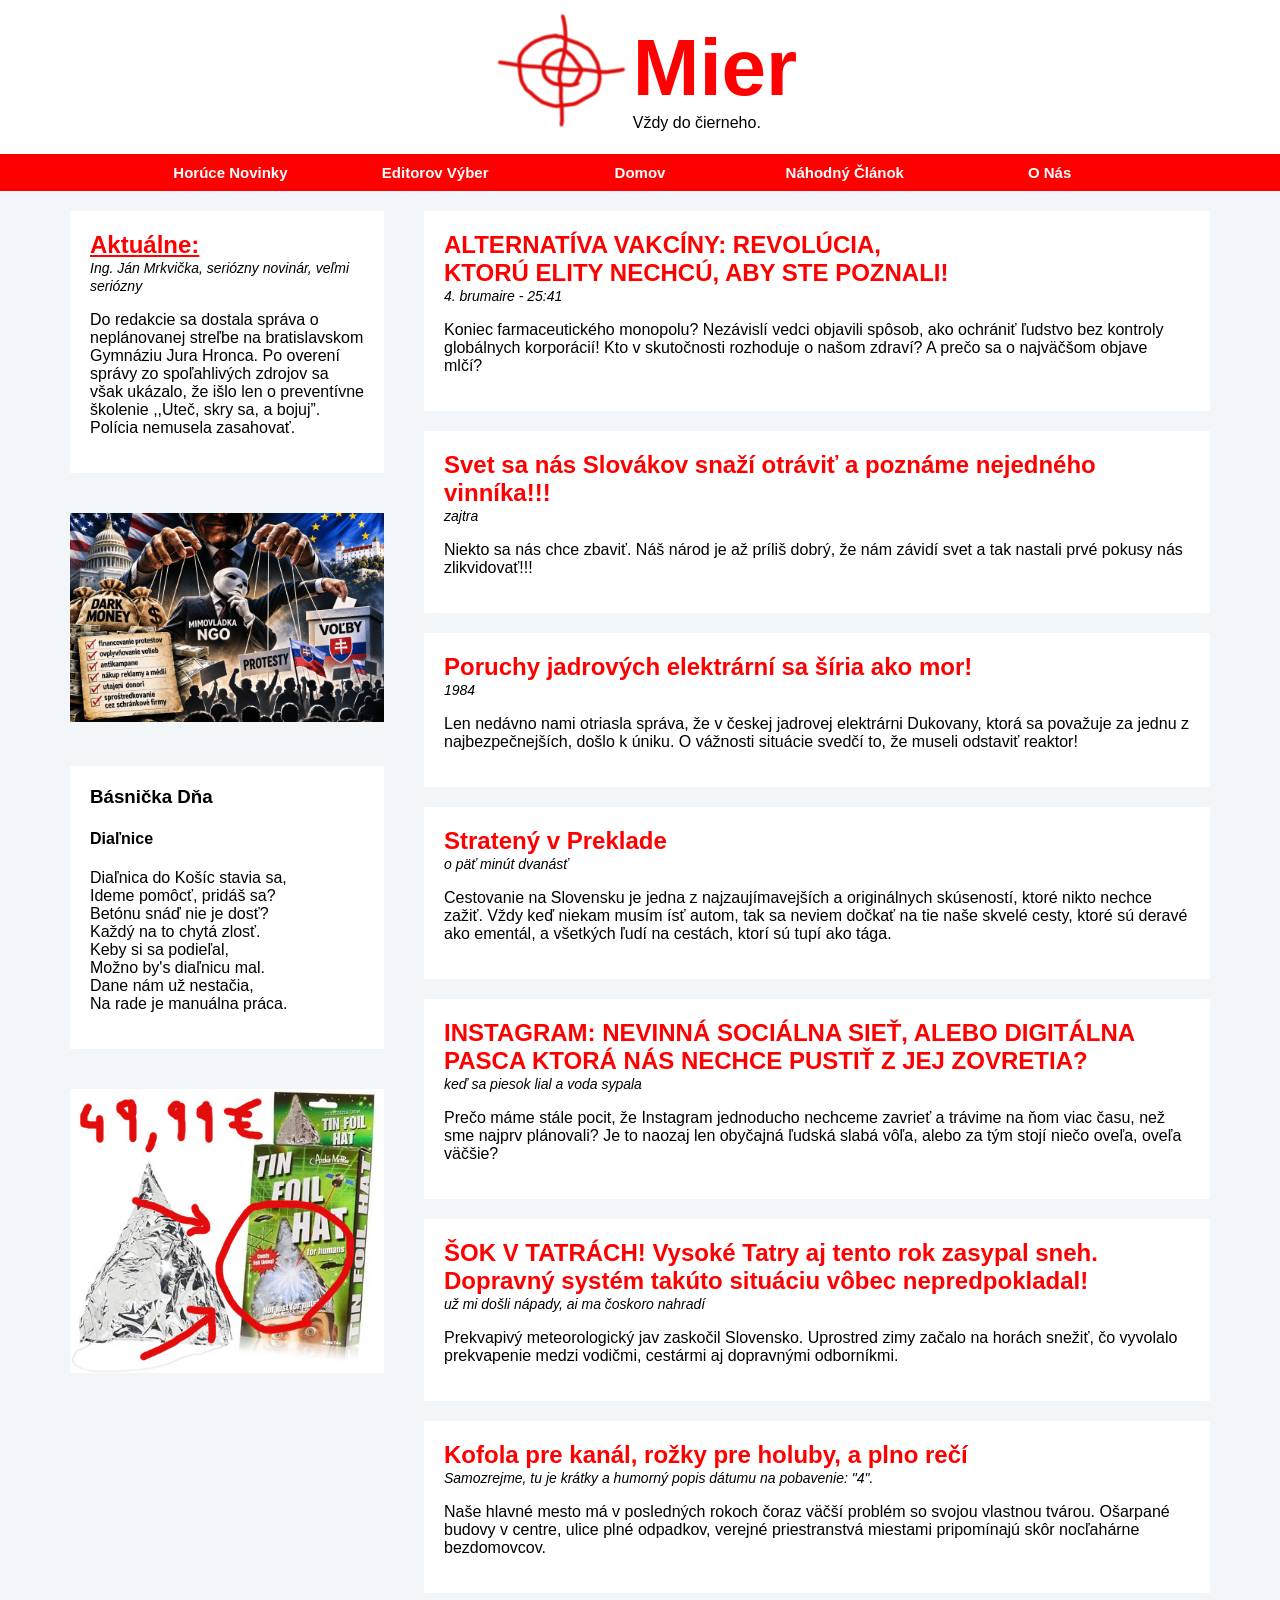
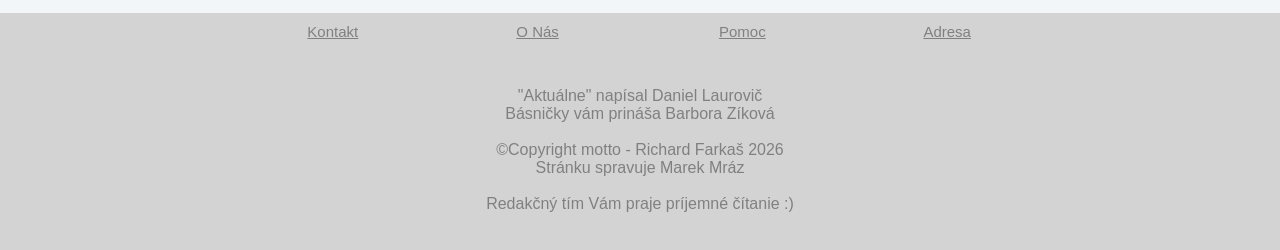
<file: index.html>
<!doctype html>
<html>
    <head>
        <title>Mier - Sme Noviny</title>
        <link rel="stylesheet" href="./style.css" type="text/css" />
        <meta charset="utf-8" />
    </head>
    <body>
        <header>
            <div class="heading-centrer">
                <div>
                    <img src="./images/terc.png" alt="logo" height="150px" />
                </div>
                <div class="heading-text-right">
                    <h1>Mier</h1>
                    <p>Vždy do čierneho.</p>
                </div>
            </div>
        </header>
        <nav>
            <menu>
                <li>
                    <button
                        onclick="
                            window.location.href = './articles/instagram.html'
                        "
                    >
                        Horúce Novinky
                    </button>
                </li>
                <li>
                    <button
                        onclick="
                            window.location.href = './articles/vakciny.html'
                        "
                    >
                        Editorov Výber
                    </button>
                </li>
                <li>
                    <button onclick="window.location.href = './index.html'">
                        Domov
                    </button>
                </li>
                <li>
                    <button
                        onclick="window.location.href = './articles/sneh.html'"
                    >
                        Náhodný Článok
                    </button>
                </li>
                <li>
                    <button
                        onclick="
                            window.location.href = './under-construction.html'
                        "
                    >
                        O Nás
                    </button>
                </li>
            </menu>
        </nav>
        <main>
            <div class="main-left">
                <article class="card">
                    <h2 style="text-decoration: underline">Aktuálne:</h2>
                    <time class="datum"
                        >Ing. Ján Mrkvička, seriózny novinár, veľmi
                        seriózny</time
                    >
                    <p>
                        Do redakcie sa dostala správa o neplánovanej streľbe na
                        bratislavskom Gymnáziu Jura Hronca. Po overení správy zo
                        spoľahlivých zdrojov sa však ukázalo, že išlo len o
                        preventívne školenie ,,Uteč, skry sa, a bojuj”. Polícia
                        nemusela zasahovať.
                    </p>
                </article>

                <img src="./images/darkmoney.png" alt="" class="obrazok" />
                <article class="card">
                    <h3>Básnička Dňa</h3>
                    <h4>Diaľnice</h4>
                    <p>
                        Diaľnica do Košíc stavia sa, <br />
                        Ideme pomôcť, pridáš sa?<br />
                        Betónu snáď nie je dosť? <br />
                        Každý na to chytá zlosť.<br />
                        Keby si sa podieľal, <br />
                        Možno by's diaľnicu mal. <br />
                        Dane nám už nestačia, <br />
                        Na rade je manuálna práca.<br />
                    </p>
                </article>

                <img src="./images/tinfoil.jpg" alt="" class="obrazok" />
            </div>

            <div class="main-right">
                <article class="card">
                    <a href="./articles/vakciny.html">
                        <h2>
                            ALTERNATÍVA VAKCÍNY: REVOLÚCIA,<br />KTORÚ ELITY
                            NECHCÚ, ABY STE POZNALI!
                        </h2>
                        <time class="datum">4. brumaire - 25:41</time>
                        <p>
                            Koniec farmaceutického monopolu? Nezávislí vedci
                            objavili spôsob, ako ochrániť ľudstvo bez kontroly
                            globálnych korporácií! Kto v skutočnosti rozhoduje o
                            našom zdraví? A prečo sa o najväčšom objave mlčí?
                        </p>
                    </a>
                </article>

                <article class="card">
                    <a href="./articles/mandlove-lupienky.html">
                        <h2>
                            Svet sa nás Slovákov snaží otráviť a poznáme
                            nejedného vinníka!!!
                        </h2>
                        <time class="datum">zajtra</time>
                        <p>
                            Niekto sa nás chce zbaviť. Náš národ je až príliš
                            dobrý, že nám závidí svet a tak nastali prvé pokusy
                            nás zlikvidovať!!!
                        </p>
                    </a>
                </article>

                <article class="card">
                    <a href="./articles/elektrarne.html">
                        <h2>Poruchy jadrových elektrární sa šíria ako mor!</h2>
                        <time class="datum">1984</time>
                        <p>
                            Len nedávno nami otriasla správa, že v českej
                            jadrovej elektrárni Dukovany, ktorá sa považuje za
                            jednu z najbezpečnejších, došlo k úniku. O vážnosti
                            situácie svedčí to, že museli odstaviť reaktor!
                        </p>
                    </a>
                </article>

                <article class="card">
                    <a href="./articles/vlaky.html">
                        <h2>Stratený v Preklade</h2>
                        <time class="datum">o päť minút dvanásť</time>
                        <p>
                            Cestovanie na Slovensku je jedna z najzaujímavejších
                            a originálnych skúseností, ktoré nikto nechce zažiť.
                            Vždy keď niekam musím ísť autom, tak sa neviem
                            dočkať na tie naše skvelé cesty, ktoré sú deravé ako
                            ementál, a všetkých ľudí na cestách, ktorí sú tupí
                            ako tága.
                        </p>
                    </a>
                </article>

                <article class="card">
                    <a href="./articles/instagram.html">
                        <h2>
                            INSTAGRAM: NEVINNÁ SOCIÁLNA SIEŤ, ALEBO DIGITÁLNA
                            PASCA KTORÁ NÁS NECHCE PUSTIŤ Z JEJ ZOVRETIA?
                        </h2>
                        <time class="datum"
                            >keď sa piesok lial a voda sypala</time
                        >
                        <p>
                            Prečo máme stále pocit, že Instagram jednoducho
                            nechceme zavrieť a trávime na ňom viac času, než sme
                            najprv plánovali? Je to naozaj len obyčajná ľudská
                            slabá vôľa, alebo za tým stojí niečo oveľa, oveľa
                            väčšie?
                        </p>
                    </a>
                </article>

                <article class="card">
                    <a href="articles/sneh.html">
                        <h2>
                            ŠOK V TATRÁCH! Vysoké Tatry aj tento rok zasypal
                            sneh. Dopravný systém takúto situáciu vôbec
                            nepredpokladal!
                        </h2>
                        <time class="datum"
                            >už mi došli nápady, ai ma čoskoro nahradí</time
                        >
                        <p>
                            Prekvapivý meteorologický jav zaskočil Slovensko.
                            Uprostred zimy začalo na horách snežiť, čo vyvolalo
                            prekvapenie medzi vodičmi, cestármi aj dopravnými
                            odborníkmi.
                        </p>
                    </a>
                </article>

                <article class="card">
                    <a href="articles/kofola.html">
                        <h2>Kofola pre kanál, rožky pre holuby, a plno rečí</h2>
                        <time class="datum"
                            >Samozrejme, tu je krátky a humorný popis dátumu na
                            pobavenie: "4".</time
                        >
                        <p>
                            Naše hlavné mesto má v posledných rokoch čoraz väčší
                            problém so svojou vlastnou tvárou. Ošarpané budovy v
                            centre, ulice plné odpadkov, verejné priestranstvá
                            miestami pripomínajú skôr nocľahárne bezdomovcov.
                        </p>
                    </a>
                </article>

                <!--<article class="card">
                    <a href="articles/">
                        <h2></h2>
                        <time class="datum"></time>
                        <p></p>
                    </a>
                </article>-->
            </div>
        </main>
        <footer>
            <div class="footer-top">
                <menu>
                    <li>
                        <button
                            onclick="
                                window.location.href =
                                    './under-construction.html'
                            "
                        >
                            Kontakt
                        </button>
                    </li>
                    <li>
                        <button
                            onclick="
                                window.location.href =
                                    './under-construction.html'
                            "
                        >
                            O Nás
                        </button>
                    </li>
                    <li>
                        <button
                            onclick="
                                window.location.href =
                                    './under-construction.html'
                            "
                        >
                            Pomoc
                        </button>
                    </li>
                    <li>
                        <button
                            onclick="
                                window.location.href =
                                    'https://www.google.com/maps/place/908+45+Gbely/'
                            "
                        >
                            Adresa
                        </button>
                    </li>
                </menu>
            </div>
            <div class="footer-bottom">
                <p style="text-align: center">
                    "Aktuálne" napísal Daniel Laurovič<br />
                    Básničky vám prináša Barbora Zíková <br />
                    <br />
                    ©Copyright motto - Richard Farkaš 2026 <br />
                    Stránku spravuje Marek Mráz <br />
                    <br />
                    Redakčný tím Vám praje príjemné čítanie :)
                </p>
            </div>
        </footer>
    </body>
</html>
</file>
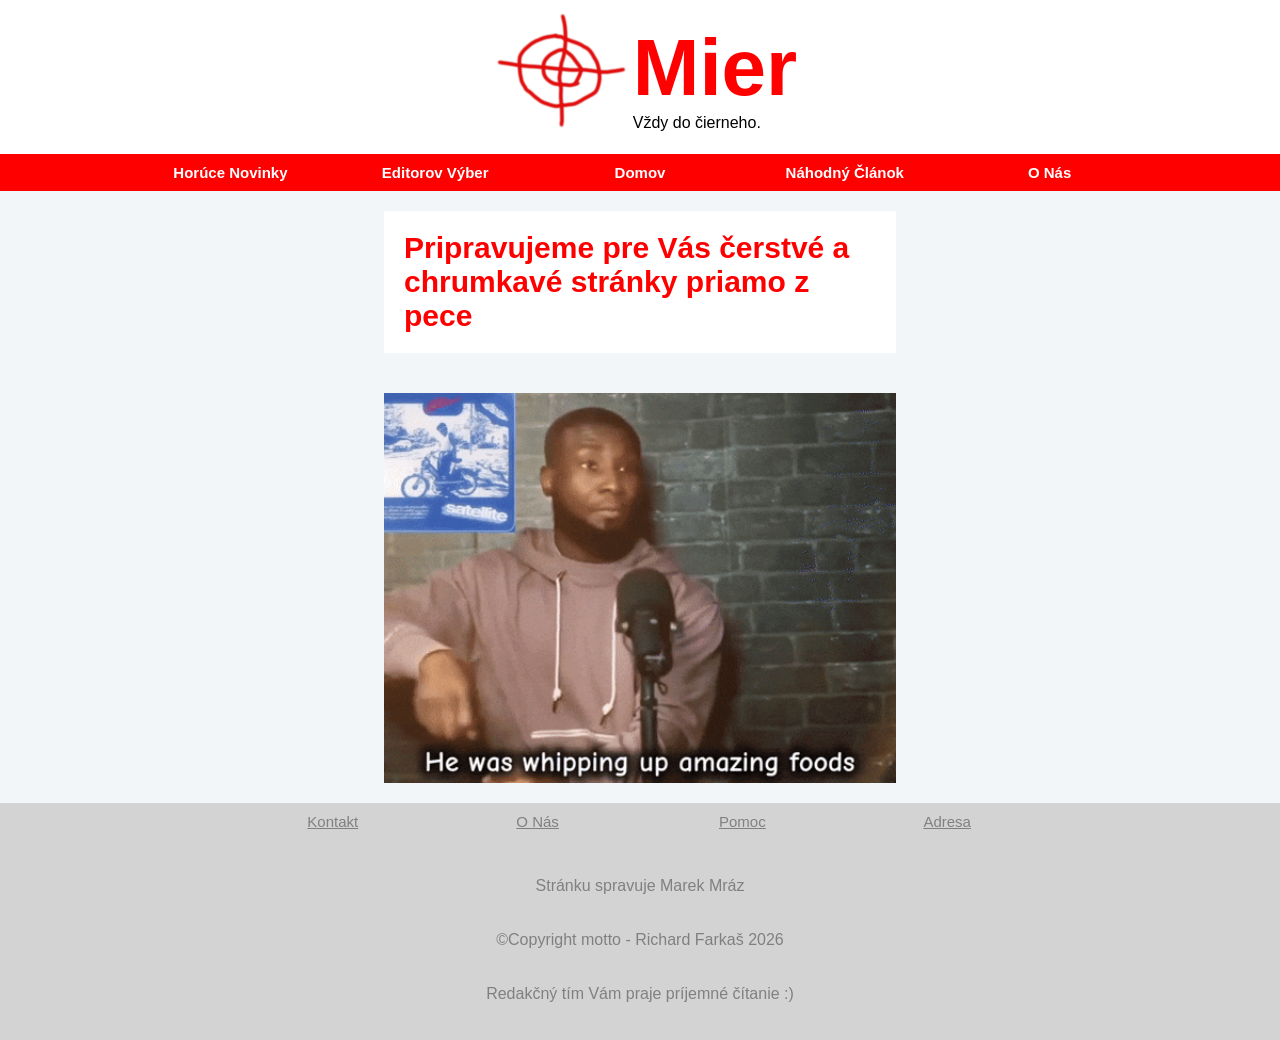
<file: under-construction.html>
<!doctype html>
<html>
    <head>
        <title>Mier - Sme Noviny</title>
        <link rel="stylesheet" href="./style.css" type="text/css" />
        <meta charset="utf-8" />
    </head>
    <body>
        <header>
            <div class="heading-centrer">
                <div>
                    <img src="./images/terc.png" alt="logo" height="150px" />
                </div>
                <div class="heading-text-right">
                    <h1>Mier</h1>
                    <p>Vždy do čierneho.</p>
                </div>
            </div>
        </header>
        <nav>
            <menu>
                <li>
                    <button onclick="window.location.href = './articles/instagram.html'">
                        Horúce Novinky
                    </button>
                </li>
                <li>
                    <button
                        onclick="
                            window.location.href = './articles/vakciny.html'
                        "
                    >
                        Editorov Výber
                    </button>
                </li>
                <li>
                    <button onclick="window.location.href = './index.html'">Domov</button>
                </li>
                <li>
                    <button onclick="window.location.href = './articles/sneh.html'">
                        Náhodný Článok
                    </button>
                </li>
                <li>
                    <button onclick="window.location.href = './under-construction.html'">O Nás</button>
                </li>
            </menu>
        </nav>
        <div class="akoze-main" style="display: flex; justify-content: center; align-items: center; flex-direction: column;">
            <div class="construction-main" >

                <article class="card">
                    <h1 style="font-size: 30px;">
                        Pripravujeme pre Vás čerstvé a chrumkavé stránky priamo z pece
                    </h1>
                </article>
                <img src="./images/he was whipping.gif" alt="" class="obrazok"  />
            </div>
        </div>

        <footer>
                   <div class="footer-top">
                       <menu>
                           <li>
                               <button
                                   onclick="
                                       window.location.href =
                                           './under-construction.html'
                                   "
                               >
                                   Kontakt
                               </button>
                           </li>
                           <li>
                               <button
                                   onclick="
                                       window.location.href =
                                           './under-construction.html'
                                   "
                               >
                                   O Nás
                               </button>
                           </li>
                           <li>
                               <button
                                   onclick="
                                       window.location.href =
                                           './under-construction.html'
                                   "
                               >
                                   Pomoc
                               </button>
                           </li>
                           <li>
                               <button
                                   onclick="
                                       window.location.href =
                                           'https://www.google.com/maps/place/908+45+Gbely/'
                                   "
                               >
                                   Adresa
                               </button>
                           </li>
                       </menu>
                   </div>
                   <div class="footer-bottom">
                       <p style="text-align: center;">
                           Stránku spravuje Marek Mráz <br/> <br/><br/>
                           ©Copyright motto - Richard Farkaš 2026
                           <br/><br/><br/>
                           Redakčný tím Vám praje príjemné čítanie :)
                       </p>
                   </div>
               </footer>
           </body>
       </html>
</file>
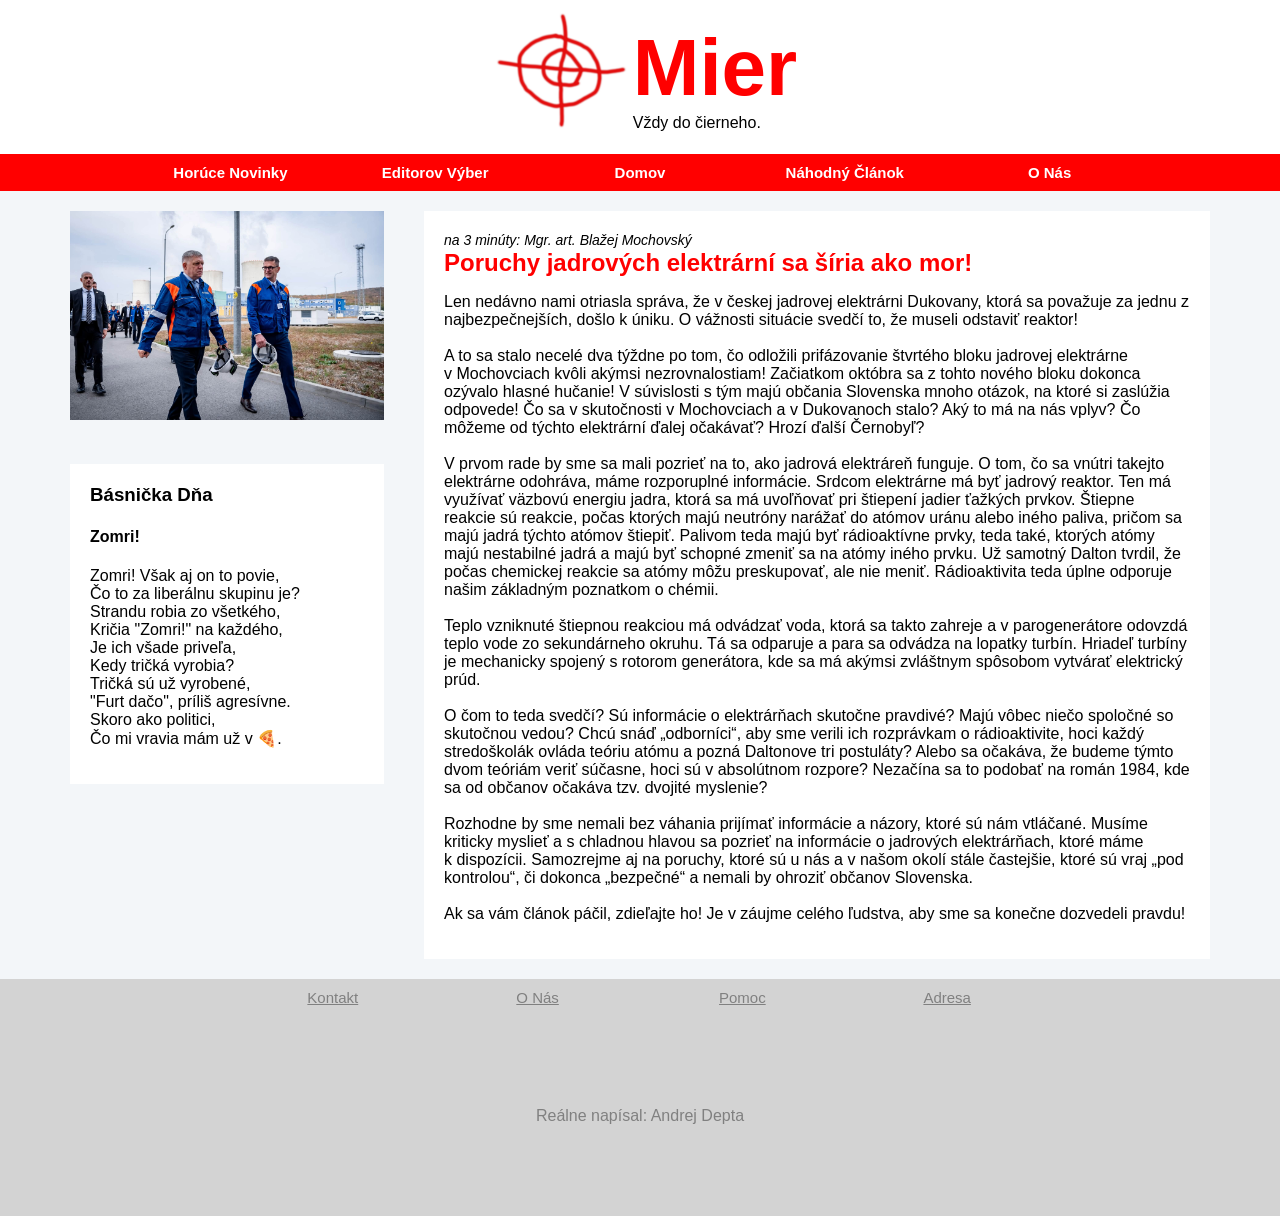
<file: articles/elektrarne.html>
<!doctype html>
<html>
    <head>
        <title>Mier - Sme Noviny</title>
        <link rel="stylesheet" href="../style.css" type="text/css" />
        <meta charset="utf-8" />
    </head>
    <body>
        <header>
            <div class="heading-centrer">
                <div>
                    <img src="../images/terc.png" alt="logo" height="150px" />
                </div>
                <div class="heading-text-right">
                    <h1>Mier</h1>
                    <p>Vždy do čierneho.</p>
                </div>
            </div>
        </header>
        <nav>
            <menu>
                <li>
                    <button
                        onclick="
                            window.location.href = '../articles/instagram.html'
                        "
                    >
                        Horúce Novinky
                    </button>
                </li>
                <li>
                    <button
                        onclick="
                            window.location.href = '../articles/vakciny.html'
                        "
                    >
                        Editorov Výber
                    </button>
                </li>
                <li>
                    <button onclick="window.location.href = '../index.html'">
                        Domov
                    </button>
                </li>
                <li>
                    <button onclick="window.location.href = '../articles/sneh.html'">
                        Náhodný Článok
                    </button>
                </li>
                <li>
                    <button
                        onclick="
                            window.location.href = '../under-construction.html'
                        "
                    >
                        O Nás
                    </button>
                </li>
            </menu>
        </nav>
        <main>
            <div class="main-left">
                <img
                    src="../images/pripojenie mochoviec fico.jpg"
                    alt=""
                    class="obrazok"
                />
                <article class="card">
                    <h3>Básnička Dňa</h3>
                    <h4>Zomri!</h4>
                    <p>
                        Zomri! Však aj on to povie, <br />
                        Čo to za liberálnu skupinu je? <br />
                        Strandu robia zo všetkého, <br />
                        Kričia "Zomri!" na každého, <br />
                        Je ich všade priveľa, <br />
                        Kedy tričká vyrobia? <br />
                        Tričká sú už vyrobené, <br />
                        "Furt dačo", príliš agresívne.<br />
                        Skoro ako politici, <br />
                        Čo mi vravia mám už v 🍕.<br />
                    </p>
                </article>
            </div>

            <div class="main-right">
                <article class="card">
                    <time class="datum"
                        >na 3 minúty: Mgr. art. Blažej Mochovský</time
                    >
                    <h2>Poruchy jadrových elektrární sa šíria ako mor!</h2>
                    <h3></h3>
                    <p>
                        Len nedávno nami otriasla správa, že v českej jadrovej
                        elektrárni Dukovany, ktorá sa považuje za jednu z
                        najbezpečnejších, došlo k úniku. O vážnosti situácie
                        svedčí to, že museli odstaviť reaktor! <br /><br />
                        A to sa stalo necelé dva týždne po tom, čo odložili
                        prifázovanie štvrtého bloku jadrovej elektrárne
                        v Mochovciach kvôli akýmsi nezrovnalostiam! Začiatkom
                        októbra sa z tohto nového bloku dokonca ozývalo hlasné
                        hučanie! V súvislosti s tým majú občania Slovenska mnoho
                        otázok, na ktoré si zaslúžia odpovede! Čo sa
                        v skutočnosti v Mochovciach a v Dukovanoch stalo? Aký to
                        má na nás vplyv? Čo môžeme od týchto elektrární ďalej
                        očakávať? Hrozí ďalší Černobyľ? <br /><br />
                        V prvom rade by sme sa mali pozrieť na to, ako jadrová
                        elektráreň funguje. O tom, čo sa vnútri takejto
                        elektrárne odohráva, máme rozporuplné informácie. Srdcom
                        elektrárne má byť jadrový reaktor. Ten má využívať
                        väzbovú energiu jadra, ktorá sa má uvoľňovať
                        pri štiepení jadier ťažkých prvkov. Štiepne reakcie sú
                        reakcie, počas ktorých majú neutróny narážať do atómov
                        uránu alebo iného paliva, pričom sa majú jadrá týchto
                        atómov štiepiť. Palivom teda majú byť rádioaktívne
                        prvky, teda také, ktorých atómy majú nestabilné jadrá
                        a majú byť schopné zmeniť sa na atómy iného prvku. Už
                        samotný Dalton tvrdil, že počas chemickej reakcie sa
                        atómy môžu preskupovať, ale nie meniť. Rádioaktivita
                        teda úplne odporuje našim základným poznatkom o chémii.
                        <br /><br />
                        Teplo vzniknuté štiepnou reakciou má odvádzať voda,
                        ktorá sa takto zahreje a v parogenerátore odovzdá teplo
                        vode zo sekundárneho okruhu. Tá sa odparuje a para sa
                        odvádza na lopatky turbín. Hriadeľ turbíny je mechanicky
                        spojený s rotorom generátora, kde sa má akýmsi zvláštnym
                        spôsobom vytvárať elektrický prúd. <br /><br />
                        O čom to teda svedčí? Sú informácie o elektrárňach
                        skutočne pravdivé? Majú vôbec niečo spoločné so
                        skutočnou vedou? Chcú snáď „odborníci“, aby sme verili
                        ich rozprávkam o rádioaktivite, hoci každý stredoškolák
                        ovláda teóriu atómu a pozná Daltonove tri postuláty?
                        Alebo sa očakáva, že budeme týmto dvom teóriám veriť
                        súčasne, hoci sú v absolútnom rozpore? Nezačína sa to
                        podobať na román 1984, kde sa od občanov očakáva tzv.
                        dvojité myslenie? <br /><br />
                        Rozhodne by sme nemali bez váhania prijímať informácie
                        a názory, ktoré sú nám vtláčané. Musíme kriticky myslieť
                        a s chladnou hlavou sa pozrieť na informácie o jadrových
                        elektrárňach, ktoré máme k dispozícii. Samozrejme aj na
                        poruchy, ktoré sú u nás a v našom okolí stále častejšie,
                        ktoré sú vraj „pod kontrolou“, či dokonca „bezpečné“
                        a nemali by ohroziť občanov Slovenska. <br /><br />
                        Ak sa vám článok páčil, zdieľajte ho! Je v záujme celého
                        ľudstva, aby sme sa konečne dozvedeli pravdu!
                    </p>
                </article>
            </div>
        </main>

        <footer>
            <div class="footer-top">
                <menu>
                    <li>
                        <button
                            onclick="
                                window.location.href =
                                    '../under-construction.html'
                            "
                        >
                            Kontakt
                        </button>
                    </li>
                    <li>
                        <button
                            onclick="
                                window.location.href =
                                    '../under-construction.html'
                            "
                        >
                            O Nás
                        </button>
                    </li>
                    <li>
                        <button
                            onclick="
                                window.location.href =
                                    '../under-construction.html'
                            "
                        >
                            Pomoc
                        </button>
                    </li>
                    <li>
                        <button
                            onclick="
                                window.location.href =
                                    'https://www.google.com/maps/place/908+45+Gbely/'
                            "
                        >
                            Adresa
                        </button>
                    </li>
                </menu>
            </div>
            <div class="footer-bottom">
                <p>Reálne napísal: Andrej Depta</p>
            </div>
        </footer>
    </body>
</html>
</file>
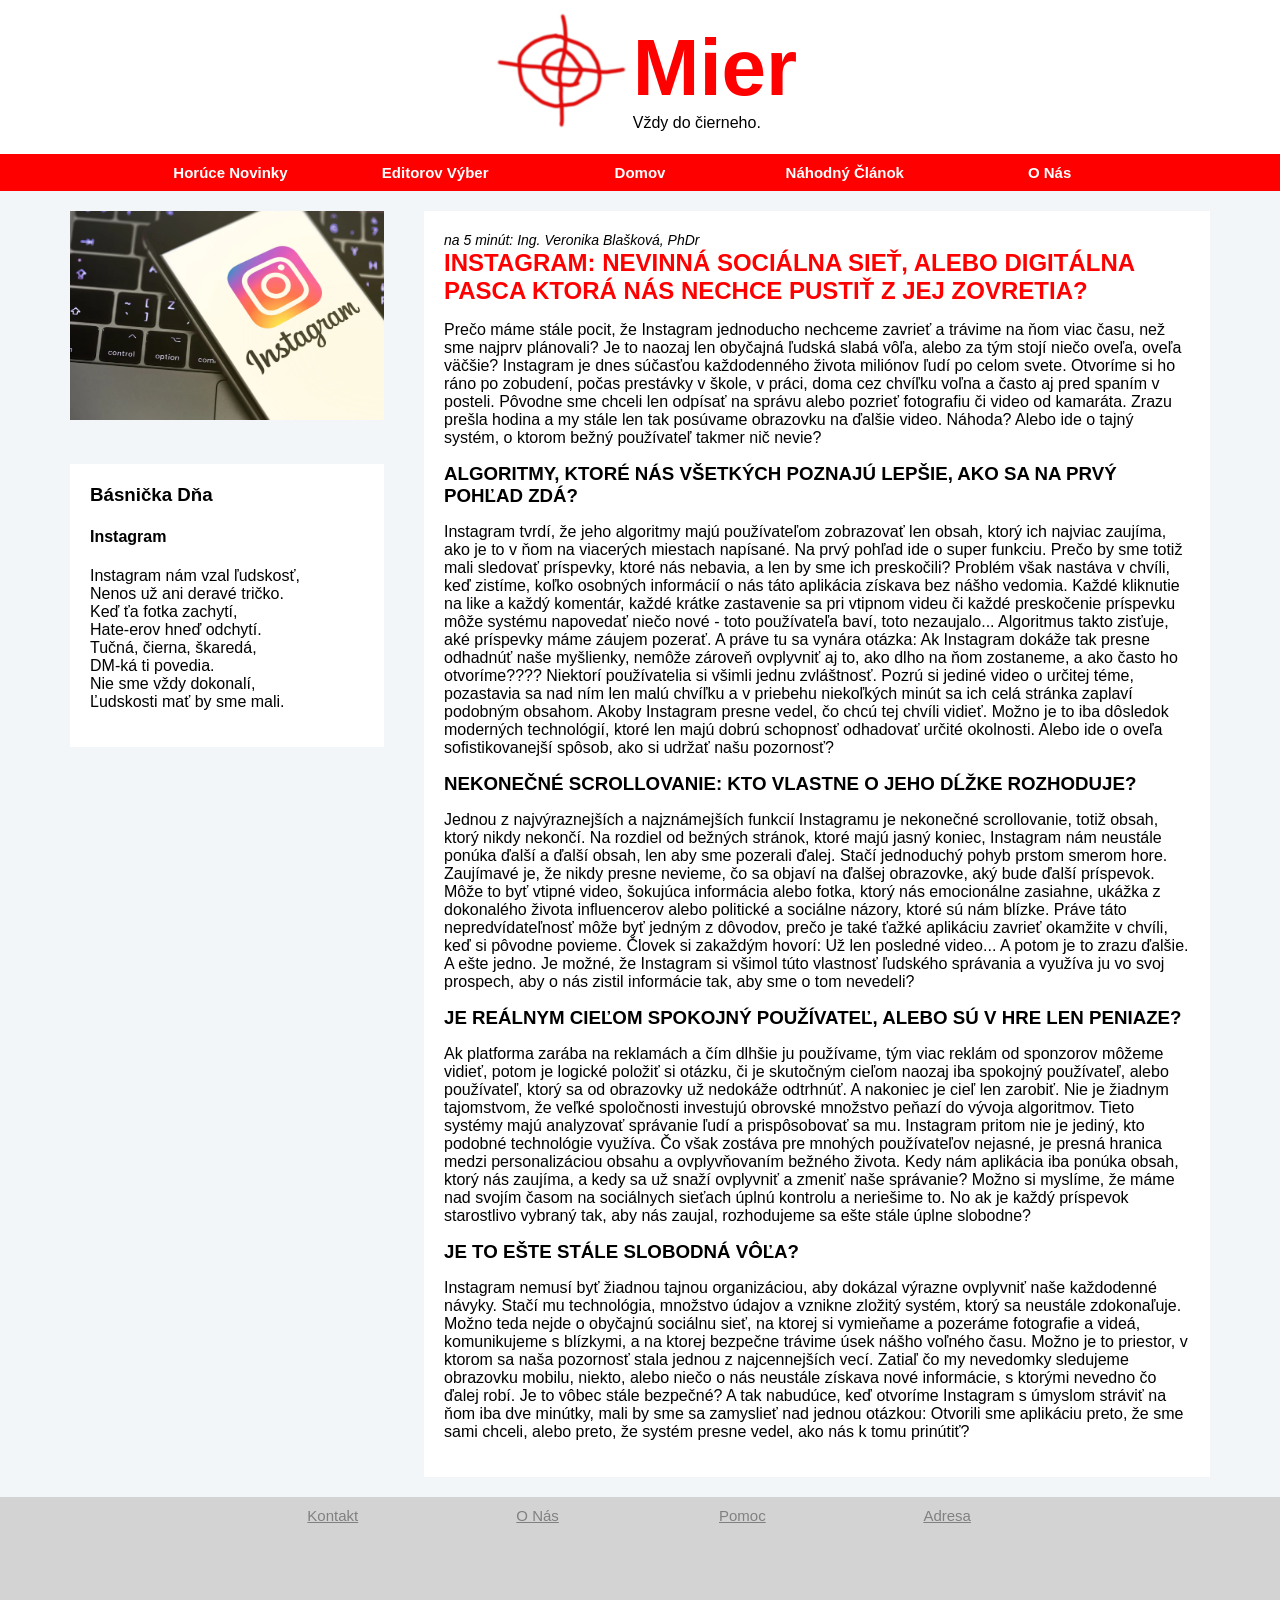
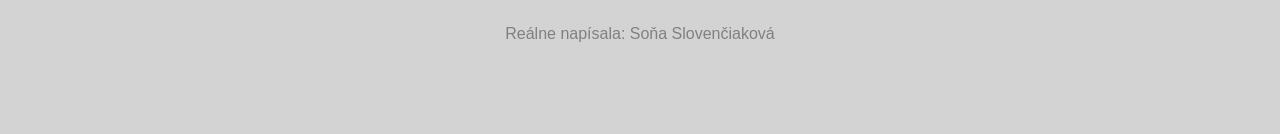
<file: articles/instagram.html>
<!doctype html>
<html>
    <head>
        <title>Mier - Sme Noviny</title>
        <link rel="stylesheet" href="../style.css" type="text/css" />
        <meta charset="utf-8" />
    </head>
    <body>
        <header>
            <div class="heading-centrer">
                <div>
                    <img src="../images/terc.png" alt="logo" height="150px" />
                </div>
                <div class="heading-text-right">
                    <h1>Mier</h1>
                    <p>Vždy do čierneho.</p>
                </div>
            </div>
        </header>
        <nav>
            <menu>
                <li>
                    <button
                        onclick="
                            window.location.href = '../articles/instagram.html'
                        "
                    >
                        Horúce Novinky
                    </button>
                </li>
                <li>
                    <button
                        onclick="
                            window.location.href = '../articles/vakciny.html'
                        "
                    >
                        Editorov Výber
                    </button>
                </li>
                <li>
                    <button onclick="window.location.href = '../index.html'">
                        Domov
                    </button>
                </li>
                <li>
                    <button onclick="window.location.href = '../articles/sneh.html'">
                        Náhodný Článok
                    </button>
                </li>
                <li>
                    <button
                        onclick="
                            window.location.href = '../under-construction.html'
                        "
                    >
                        O Nás
                    </button>
                </li>
            </menu>
        </nav>
        <main>
            <div class="main-left">
                <img src="../images/instagram.webp" alt="" class="obrazok" />
                <article class="card">
                    <h3>Básnička Dňa</h3>
                    <h4>Instagram</h4>
                    <p>
                        Instagram nám vzal ľudskosť, <br />
                        Nenos už ani deravé tričko.<br />
                        Keď ťa fotka zachytí, <br />
                        Hate-erov hneď odchytí.<br />
                        Tučná, čierna, škaredá, <br />
                        DM-ká ti povedia. <br />
                        Nie sme vždy dokonalí,<br />
                        Ľudskosti mať by sme mali.
                    </p>
                </article>
            </div>

            <div class="main-right">
                <article class="card">
                    <time class="datum"
                        >na 5 minút: Ing. Veronika Blašková, PhDr</time
                    >
                    <h2>
                        INSTAGRAM: NEVINNÁ SOCIÁLNA SIEŤ, ALEBO DIGITÁLNA PASCA
                        KTORÁ NÁS NECHCE PUSTIŤ Z JEJ ZOVRETIA?
                    </h2>
                    <h3></h3>
                    <p>
                        Prečo máme stále pocit, že Instagram jednoducho nechceme
                        zavrieť a trávime na ňom viac času, než sme najprv
                        plánovali? Je to naozaj len obyčajná ľudská slabá vôľa,
                        alebo za tým stojí niečo oveľa, oveľa väčšie? Instagram
                        je dnes súčasťou každodenného života miliónov ľudí po
                        celom svete. Otvoríme si ho ráno po zobudení, počas
                        prestávky v škole, v práci, doma cez chvíľku voľna a
                        často aj pred spaním v posteli. Pôvodne sme chceli len
                        odpísať na správu alebo pozrieť fotografiu či video od
                        kamaráta. Zrazu prešla hodina a my stále len tak
                        posúvame obrazovku na ďalšie video. Náhoda? Alebo ide o
                        tajný systém, o ktorom bežný používateľ takmer nič
                        nevie?
                    </p>
                    <h3>
                        ALGORITMY, KTORÉ NÁS VŠETKÝCH POZNAJÚ LEPŠIE, AKO SA NA
                        PRVÝ POHĽAD ZDÁ?
                    </h3>
                    <p>
                        Instagram tvrdí, že jeho algoritmy majú používateľom
                        zobrazovať len obsah, ktorý ich najviac zaujíma, ako je
                        to v ňom na viacerých miestach napísané. Na prvý pohľad
                        ide o super funkciu. Prečo by sme totiž mali sledovať
                        príspevky, ktoré nás nebavia, a len by sme ich
                        preskočili? Problém však nastáva v chvíli, keď zistíme,
                        koľko osobných informácií o nás táto aplikácia získava
                        bez nášho vedomia. Každé kliknutie na like a každý
                        komentár, každé krátke zastavenie sa pri vtipnom videu
                        či každé preskočenie príspevku môže systému napovedať
                        niečo nové - toto používateľa baví, toto nezaujalo...
                        Algoritmus takto zisťuje, aké príspevky máme záujem
                        pozerať. A práve tu sa vynára otázka: Ak Instagram
                        dokáže tak presne odhadnúť naše myšlienky, nemôže
                        zároveň ovplyvniť aj to, ako dlho na ňom zostaneme, a
                        ako často ho otvoríme???? Niektorí používatelia si
                        všimli jednu zvláštnosť. Pozrú si jediné video o určitej
                        téme, pozastavia sa nad ním len malú chvíľku a v
                        priebehu niekoľkých minút sa ich celá stránka zaplaví
                        podobným obsahom. Akoby Instagram presne vedel, čo chcú
                        tej chvíli vidieť. Možno je to iba dôsledok moderných
                        technológií, ktoré len majú dobrú schopnosť odhadovať
                        určité okolnosti. Alebo ide o oveľa sofistikovanejší
                        spôsob, ako si udržať našu pozornosť?
                    </p>
                    <h3>
                        NEKONEČNÉ SCROLLOVANIE: KTO VLASTNE O JEHO DĹŽKE
                        ROZHODUJE?
                    </h3>
                    <p>
                        Jednou z najvýraznejších a najznámejších funkcií
                        Instagramu je nekonečné scrollovanie, totiž obsah, ktorý
                        nikdy nekončí. Na rozdiel od bežných stránok, ktoré majú
                        jasný koniec, Instagram nám neustále ponúka ďalší a
                        ďalší obsah, len aby sme pozerali ďalej. Stačí
                        jednoduchý pohyb prstom smerom hore. Zaujímavé je, že
                        nikdy presne nevieme, čo sa objaví na ďalšej obrazovke,
                        aký bude ďalší príspevok. Môže to byť vtipné video,
                        šokujúca informácia alebo fotka, ktorý nás emocionálne
                        zasiahne, ukážka z dokonalého života influencerov alebo
                        politické a sociálne názory, ktoré sú nám blízke. Práve
                        táto nepredvídateľnosť môže byť jedným z dôvodov, prečo
                        je také ťažké aplikáciu zavrieť okamžite v chvíli, keď
                        si pôvodne povieme. Človek si zakaždým hovorí: Už len
                        posledné video... A potom je to zrazu ďalšie. A ešte
                        jedno. Je možné, že Instagram si všimol túto vlastnosť
                        ľudského správania a využíva ju vo svoj prospech, aby o
                        nás zistil informácie tak, aby sme o tom nevedeli?
                    </p>
                    <h3>
                        JE REÁLNYM CIEĽOM SPOKOJNÝ POUŽÍVATEĽ, ALEBO SÚ V HRE
                        LEN PENIAZE?
                    </h3>
                    <p>
                        Ak platforma zarába na reklamách a čím dlhšie ju
                        používame, tým viac reklám od sponzorov môžeme vidieť,
                        potom je logické položiť si otázku, či je skutočným
                        cieľom naozaj iba spokojný používateľ, alebo používateľ,
                        ktorý sa od obrazovky už nedokáže odtrhnúť. A nakoniec
                        je cieľ len zarobiť. Nie je žiadnym tajomstvom, že veľké
                        spoločnosti investujú obrovské množstvo peňazí do vývoja
                        algoritmov. Tieto systémy majú analyzovať správanie ľudí
                        a prispôsobovať sa mu. Instagram pritom nie je jediný,
                        kto podobné technológie využíva. Čo však zostáva pre
                        mnohých používateľov nejasné, je presná hranica medzi
                        personalizáciou obsahu a ovplyvňovaním bežného života.
                        Kedy nám aplikácia iba ponúka obsah, ktorý nás zaujíma,
                        a kedy sa už snaží ovplyvniť a zmeniť naše správanie?
                        Možno si myslíme, že máme nad svojím časom na sociálnych
                        sieťach úplnú kontrolu a neriešime to. No ak je každý
                        príspevok starostlivo vybraný tak, aby nás zaujal,
                        rozhodujeme sa ešte stále úplne slobodne?
                    </p>
                    <h3>JE TO EŠTE STÁLE SLOBODNÁ VÔĽA?</h3>
                    <p>
                        Instagram nemusí byť žiadnou tajnou organizáciou, aby
                        dokázal výrazne ovplyvniť naše každodenné návyky. Stačí
                        mu technológia, množstvo údajov a vznikne zložitý
                        systém, ktorý sa neustále zdokonaľuje. Možno teda nejde
                        o obyčajnú sociálnu sieť, na ktorej si vymieňame a
                        pozeráme fotografie a videá, komunikujeme s blízkymi, a
                        na ktorej bezpečne trávime úsek nášho voľného času.
                        Možno je to priestor, v ktorom sa naša pozornosť stala
                        jednou z najcennejších vecí. Zatiaľ čo my nevedomky
                        sledujeme obrazovku mobilu, niekto, alebo niečo o nás
                        neustále získava nové informácie, s ktorými nevedno čo
                        ďalej robí. Je to vôbec stále bezpečné? A tak nabudúce,
                        keď otvoríme Instagram s úmyslom stráviť na ňom iba dve
                        minútky, mali by sme sa zamyslieť nad jednou otázkou:
                        Otvorili sme aplikáciu preto, že sme sami chceli, alebo
                        preto, že systém presne vedel, ako nás k tomu prinútiť?
                    </p>
                </article>
            </div>
        </main>

        <footer>
            <div class="footer-top">
                <menu>
                    <li>
                        <button
                            onclick="
                                window.location.href =
                                    '../under-construction.html'
                            "
                        >
                            Kontakt
                        </button>
                    </li>
                    <li>
                        <button
                            onclick="
                                window.location.href =
                                    '../under-construction.html'
                            "
                        >
                            O Nás
                        </button>
                    </li>
                    <li>
                        <button
                            onclick="
                                window.location.href =
                                    '../under-construction.html'
                            "
                        >
                            Pomoc
                        </button>
                    </li>
                    <li>
                        <button
                            onclick="
                                window.location.href =
                                    'https://www.google.com/maps/place/908+45+Gbely/'
                            "
                        >
                            Adresa
                        </button>
                    </li>
                </menu>
            </div>
            <div class="footer-bottom">
                <p>Reálne napísala: Soňa Slovenčiaková</p>
            </div>
        </footer>
    </body>
</html>
</file>
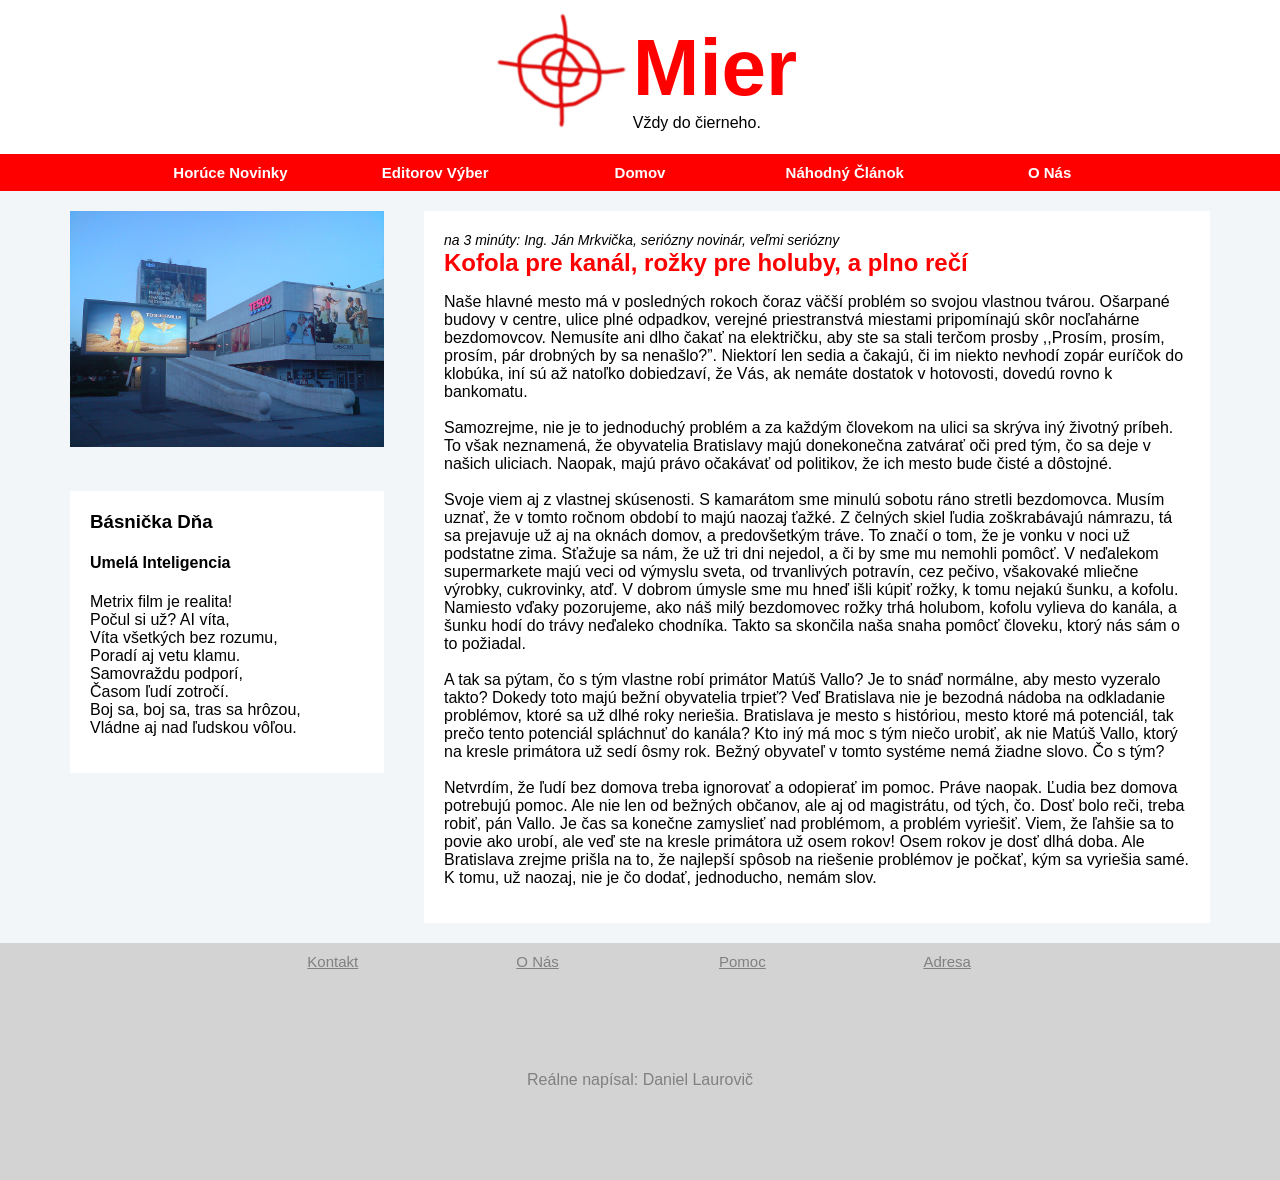
<file: articles/kofola.html>
<!doctype html>
<html>
    <head>
        <title>Mier - Sme Noviny</title>
        <link rel="stylesheet" href="../style.css" type="text/css" />
        <meta charset="utf-8" />
    </head>
    <body>
        <header>
            <div class="heading-centrer">
                <div>
                    <img src="../images/terc.png" alt="logo" height="150px" />
                </div>
                <div class="heading-text-right">
                    <h1>Mier</h1>
                    <p>Vždy do čierneho.</p>
                </div>
            </div>
        </header>
        <nav>
            <menu>
                <li>
                    <button
                        onclick="
                            window.location.href = '../articles/instagram.html'
                        "
                    >
                        Horúce Novinky
                    </button>
                </li>
                <li>
                    <button
                        onclick="
                            window.location.href = '../articles/vakciny.html'
                        "
                    >
                        Editorov Výber
                    </button>
                </li>
                <li>
                    <button onclick="window.location.href = '../index.html'">
                        Domov
                    </button>
                </li>
                <li>
                    <button
                        onclick="window.location.href = '../articles/sneh.html'"
                    >
                        Náhodný Článok
                    </button>
                </li>
                <li>
                    <button
                        onclick="
                            window.location.href = '../under-construction.html'
                        "
                    >
                        O Nás
                    </button>
                </li>
            </menu>
        </nav>
        <main>
            <div class="main-left">
                <img src="../images/tesco2.jpg" alt="" class="obrazok" />
                <article class="card">
                    <h3>Básnička Dňa</h3>
                    <h4>Umelá Inteligencia</h4>
                    <p>
                        Metrix film je realita! <br />
                        Počul si už? AI víta,<br />
                        Víta všetkých bez rozumu,<br />
                        Poradí aj vetu klamu.<br />
                        Samovraždu podporí,<br />
                        Časom ľudí zotročí.<br />
                        Boj sa, boj sa, tras sa hrôzou, <br />
                        Vládne aj nad ľudskou vôľou.
                    </p>
                </article>
            </div>

            <div class="main-right">
                <article class="card">
                    <time class="datum">
                        na 3 minúty: Ing. Ján Mrkvička, seriózny novinár, veľmi seriózny</time
                    >
                    <h2>Kofola pre kanál, rožky pre holuby, a plno rečí</h2>
                    <h3></h3>
                    <p>
                        Naše hlavné mesto má v posledných rokoch čoraz väčší
                        problém so svojou vlastnou tvárou. Ošarpané budovy v
                        centre, ulice plné odpadkov, verejné priestranstvá
                        miestami pripomínajú skôr nocľahárne bezdomovcov.
                        Nemusíte ani dlho čakať na električku, aby ste sa stali
                        terčom prosby ,,Prosím, prosím, prosím, pár drobných by
                        sa nenašlo?”. Niektorí len sedia a čakajú, či im niekto
                        nevhodí zopár euríčok do klobúka, iní sú až natoľko
                        dobiedzaví, že Vás, ak nemáte dostatok v hotovosti,
                        dovedú rovno k bankomatu. <br/><br/>Samozrejme, nie je to
                        jednoduchý problém a za každým človekom na ulici sa
                        skrýva iný životný príbeh. To však neznamená, že
                        obyvatelia Bratislavy majú donekonečna zatvárať oči pred
                        tým, čo sa deje v našich uliciach. Naopak, majú právo
                        očakávať od politikov, že ich mesto bude čisté a
                        dôstojné.<br/><br/>Svoje viem aj z vlastnej skúsenosti. S
                        kamarátom sme minulú sobotu ráno stretli bezdomovca.
                        Musím uznať, že v tomto ročnom období to majú naozaj
                        ťažké. Z čelných skiel ľudia zoškrabávajú námrazu, tá sa
                        prejavuje už aj na oknách domov, a predovšetkým tráve.
                        To značí o tom, že je vonku v noci už podstatne zima.
                        Sťažuje sa nám, že už tri dni nejedol, a či by sme mu
                        nemohli pomôcť. V neďalekom supermarkete majú veci od
                        výmyslu sveta, od trvanlivých potravín, cez pečivo,
                        všakovaké mliečne výrobky, cukrovinky, atď. V dobrom
                        úmysle sme mu hneď išli kúpiť rožky, k tomu nejakú
                        šunku, a kofolu. Namiesto vďaky pozorujeme, ako náš milý
                        bezdomovec rožky trhá holubom, kofolu vylieva do kanála,
                        a šunku hodí do trávy neďaleko chodníka. Takto sa
                        skončila naša snaha pomôcť človeku, ktorý nás sám o to
                        požiadal. <br/><br/>A tak sa pýtam, čo s tým vlastne robí primátor
                        Matúš Vallo? Je to snáď normálne, aby mesto vyzeralo
                        takto? Dokedy toto majú bežní obyvatelia trpieť? Veď
                        Bratislava nie je bezodná nádoba na odkladanie
                        problémov, ktoré sa už dlhé roky neriešia. Bratislava je
                        mesto s históriou, mesto ktoré má potenciál, tak prečo
                        tento potenciál spláchnuť do kanála? Kto iný má moc s
                        tým niečo urobiť, ak nie Matúš Vallo, ktorý na kresle
                        primátora už sedí ôsmy rok. Bežný obyvateľ v tomto
                        systéme nemá žiadne slovo. Čo s tým? <br/><br/>Netvrdím, že ľudí
                        bez domova treba ignorovať a odopierať im pomoc. Práve
                        naopak. Ľudia bez domova potrebujú pomoc. Ale nie len od
                        bežných občanov, ale aj od magistrátu, od tých, čo. Dosť
                        bolo reči, treba robiť, pán Vallo. Je čas sa konečne
                        zamyslieť nad problémom, a problém vyriešiť. Viem, že
                        ľahšie sa to povie ako urobí, ale veď ste na kresle
                        primátora už osem rokov! Osem rokov je dosť dlhá doba.
                        Ale Bratislava zrejme prišla na to, že najlepší spôsob
                        na riešenie problémov je počkať, kým sa vyriešia samé. K
                        tomu, už naozaj, nie je čo dodať, jednoducho, nemám
                        slov.
                    </p>
                </article>
            </div>
        </main>

        <footer>
            <div class="footer-top">
                <menu>
                    <li>
                        <button
                            onclick="
                                window.location.href =
                                    '../under-construction.html'
                            "
                        >
                            Kontakt
                        </button>
                    </li>
                    <li>
                        <button
                            onclick="
                                window.location.href =
                                    '../under-construction.html'
                            "
                        >
                            O Nás
                        </button>
                    </li>
                    <li>
                        <button
                            onclick="
                                window.location.href =
                                    '../under-construction.html'
                            "
                        >
                            Pomoc
                        </button>
                    </li>
                    <li>
                        <button
                            onclick="
                                window.location.href =
                                    'https://www.google.com/maps/place/908+45+Gbely/'
                            "
                        >
                            Adresa
                        </button>
                    </li>
                </menu>
            </div>
            <div class="footer-bottom">
                <p>Reálne napísal: Daniel Laurovič</p>
            </div>
        </footer>
    </body>
</html>
</file>
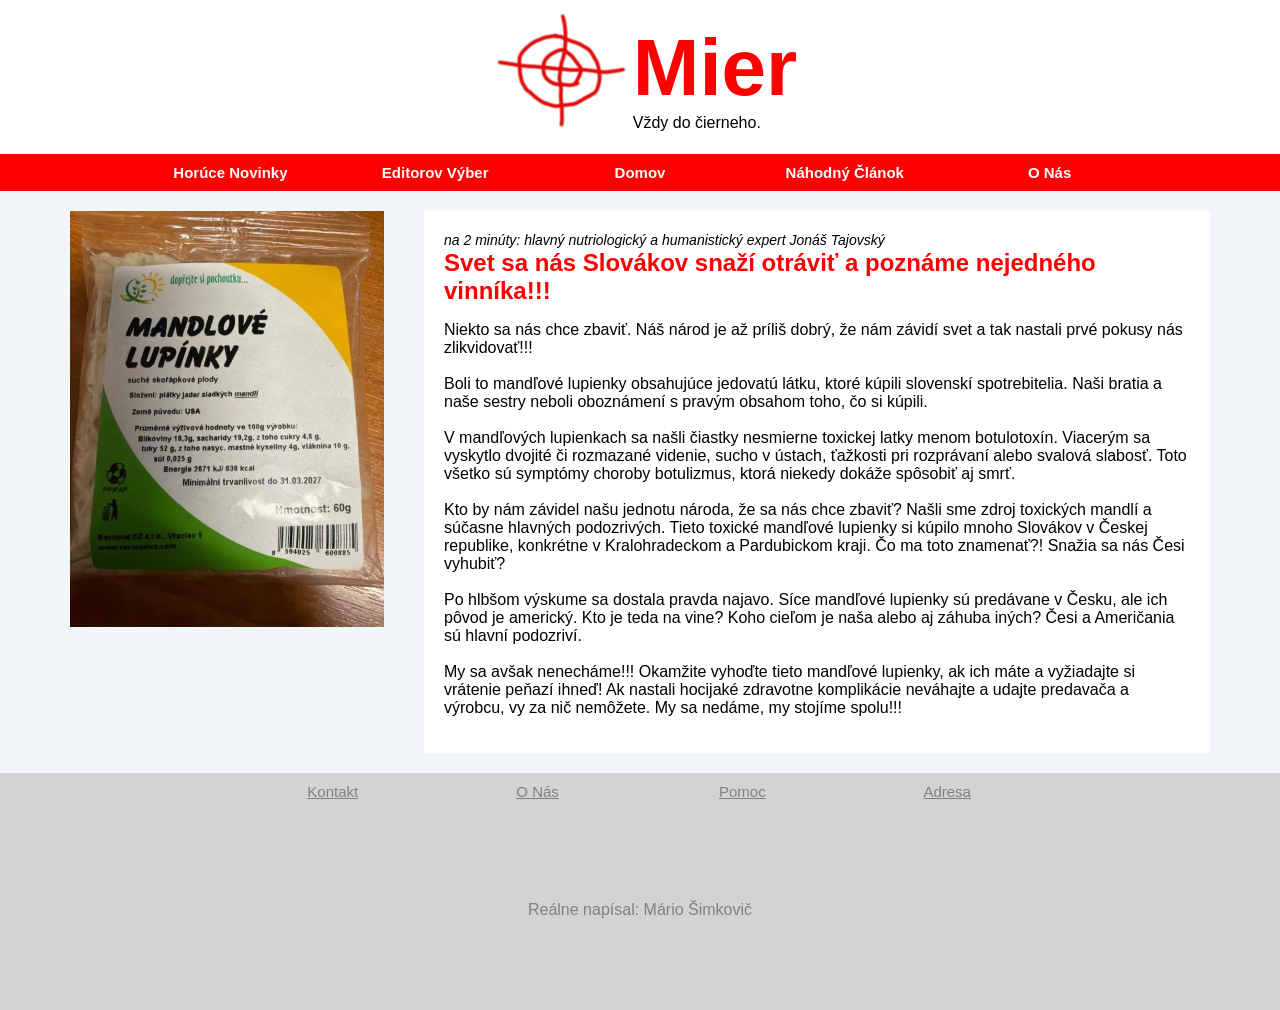
<file: articles/mandlove-lupienky.html>
<!doctype html>
<html>
    <head>
        <title>Mier - Sme Noviny</title>
        <link rel="stylesheet" href="../style.css" type="text/css" />
        <meta charset="utf-8" />
    </head>
    <body>
        <header>
            <div class="heading-centrer">
                <div>
                    <img src="../images/terc.png" alt="logo" height="150px" />
                </div>
                <div class="heading-text-right">
                    <h1>Mier</h1>
                    <p>Vždy do čierneho.</p>
                </div>
            </div>
        </header>
        <nav>
            <menu>
                <li>
                    <button
                        onclick="
                            window.location.href = '../articles/instagram.html'
                        "
                    >
                        Horúce Novinky
                    </button>
                </li>
                <li>
                    <button
                        onclick="
                            window.location.href = '../articles/vakciny.html'
                        "
                    >
                        Editorov Výber
                    </button>
                </li>
                <li>
                    <button onclick="window.location.href = '../index.html'">
                        Domov
                    </button>
                </li>
                <li>
                    <button onclick="window.location.href = '../articles/sneh.html'">
                        Náhodný Článok
                    </button>
                </li>
                <li>
                    <button
                        onclick="
                            window.location.href = '../under-construction.html'
                        "
                    >
                        O Nás
                    </button>
                </li>
            </menu>
        </nav>
        <main>
            <div class="main-left">
                <img src="../images/lupienky.webp" alt="" class="obrazok" />
            </div>

            <div class="main-right">
                <article class="card">
                    <time class="datum"
                        >na 2 minúty: hlavný nutriologický a humanistický expert
                        Jonáš Tajovský</time
                    >
                    <h2>
                        Svet sa nás Slovákov snaží otráviť a poznáme nejedného
                        vinníka!!!
                    </h2>
                    <h3></h3>
                    <p>
                        Niekto sa nás chce zbaviť. Náš národ je až príliš dobrý,
                        že nám závidí svet a tak nastali prvé pokusy nás
                        zlikvidovať!!! <br />
                        <br />
                        Boli to mandľové lupienky obsahujúce jedovatú látku,
                        ktoré kúpili slovenskí spotrebitelia. Naši bratia a naše
                        sestry neboli oboznámení s pravým obsahom toho, čo si
                        kúpili. <br /><br />V mandľových lupienkach sa našli
                        čiastky nesmierne toxickej latky menom botulotoxín.
                        Viacerým sa vyskytlo dvojité či rozmazané videnie, sucho
                        v ústach, ťažkosti pri rozprávaní alebo svalová slabosť.
                        Toto všetko sú symptómy choroby botulizmus, ktorá
                        niekedy dokáže spôsobiť aj smrť. <br /><br />Kto by nám
                        závidel našu jednotu národa, že sa nás chce zbaviť?
                        Našli sme zdroj toxických mandlí a súčasne hlavných
                        podozrivých. Tieto toxické mandľové lupienky si kúpilo
                        mnoho Slovákov v Českej republike, konkrétne v
                        Kralohradeckom a Pardubickom kraji. Čo ma toto
                        znamenať?! Snažia sa nás Česi vyhubiť? <br /><br />Po
                        hlbšom výskume sa dostala pravda najavo. Síce mandľové
                        lupienky sú predávane v Česku, ale ich pôvod je
                        americký. Kto je teda na vine? Koho cieľom je naša alebo
                        aj záhuba iných? Česi a Američania sú hlavní podozriví.
                        <br /><br />My sa avšak nenecháme!!! Okamžite vyhoďte
                        tieto mandľové lupienky, ak ich máte a vyžiadajte si
                        vrátenie peňazí ihneď! Ak nastali hocijaké zdravotne
                        komplikácie neváhajte a udajte predavača a výrobcu, vy
                        za nič nemôžete. My sa nedáme, my stojíme spolu!!!
                    </p>
                </article>
            </div>
        </main>

        <footer>
            <div class="footer-top">
                <menu>
                    <li>
                        <button
                            onclick="
                                window.location.href =
                                    '../under-construction.html'
                            "
                        >
                            Kontakt
                        </button>
                    </li>
                    <li>
                        <button
                            onclick="
                                window.location.href =
                                    '../under-construction.html'
                            "
                        >
                            O Nás
                        </button>
                    </li>
                    <li>
                        <button
                            onclick="
                                window.location.href =
                                    '../under-construction.html'
                            "
                        >
                            Pomoc
                        </button>
                    </li>
                    <li>
                        <button
                            onclick="
                                window.location.href =
                                    'https://www.google.com/maps/place/908+45+Gbely/'
                            "
                        >
                            Adresa
                        </button>
                    </li>
                </menu>
            </div>
            <div class="footer-bottom">
                <p>Reálne napísal: Mário Šimkovič</p>
            </div>
        </footer>
    </body>
</html>
</file>
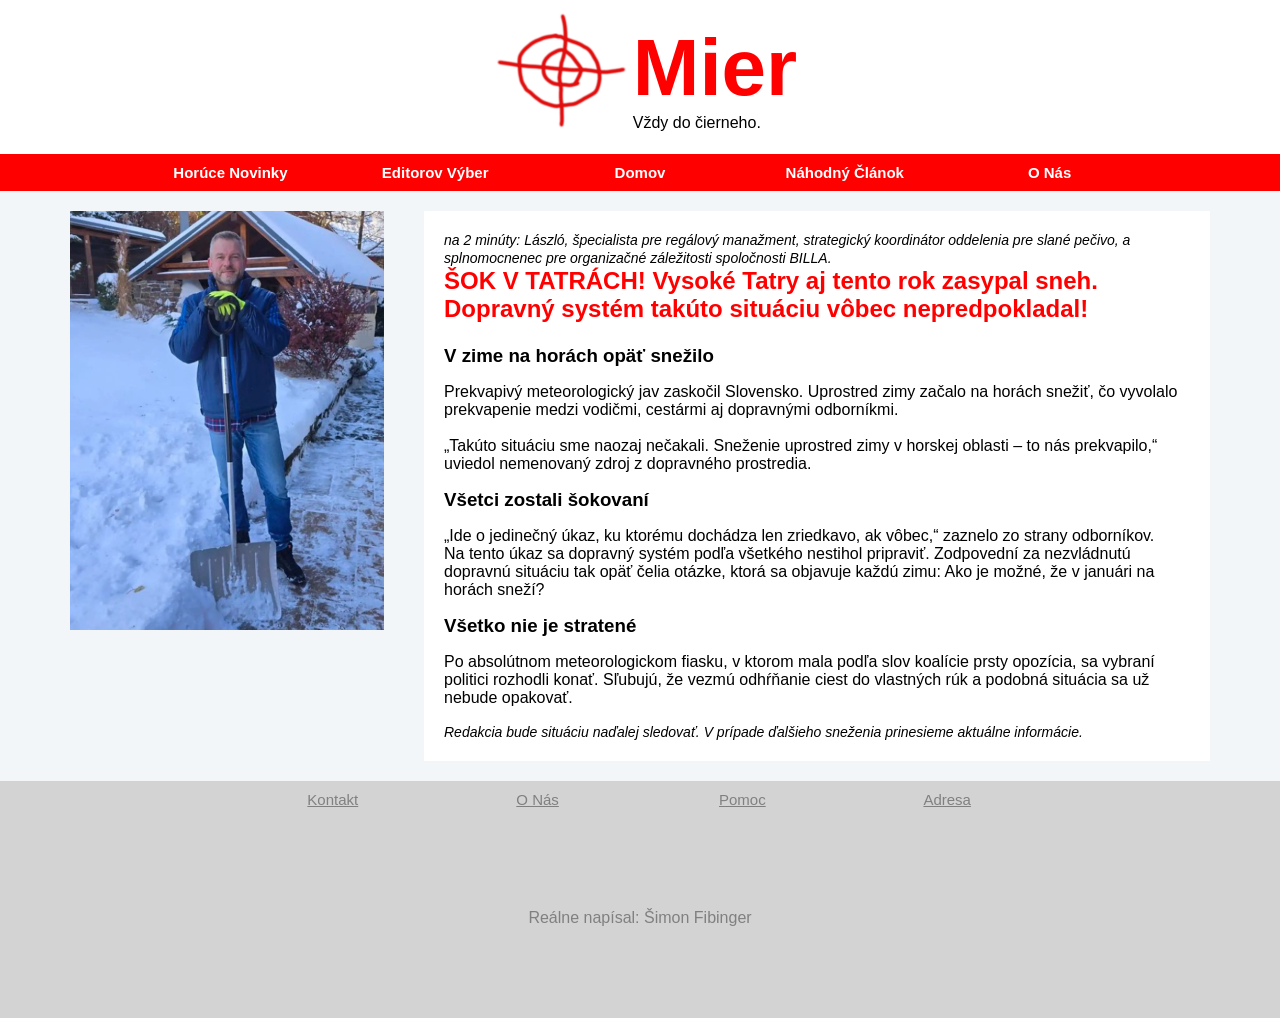
<file: articles/sneh.html>
<!doctype html>
<html>
    <head>
        <title>Mier - Sme Noviny</title>
        <link rel="stylesheet" href="../style.css" type="text/css" />
        <meta charset="utf-8" />
    </head>
    <body>
        <header>
            <div class="heading-centrer">
                <div>
                    <img src="../images/terc.png" alt="logo" height="150px" />
                </div>
                <div class="heading-text-right">
                    <h1>Mier</h1>
                    <p>Vždy do čierneho.</p>
                </div>
            </div>
        </header>
        <nav>
            <menu>
                <li>
                    <button
                        onclick="
                            window.location.href = '../articles/instagram.html'
                        "
                    >
                        Horúce Novinky
                    </button>
                </li>
                <li>
                    <button
                        onclick="
                            window.location.href = '../articles/vakciny.html'
                        "
                    >
                        Editorov Výber
                    </button>
                </li>
                <li>
                    <button onclick="window.location.href = '../index.html'">
                        Domov
                    </button>
                </li>
                <li>
                    <button onclick="window.location.href = '../articles/sneh.html'">
                        Náhodný Článok
                    </button>
                </li>
                <li>
                    <button
                        onclick="
                            window.location.href = '../under-construction.html'
                        "
                    >
                        O Nás
                    </button>
                </li>
            </menu>
        </nav>
        <main>
            <div class="main-left">
                <img src="../images/pelegrini.jpeg" alt="" class="obrazok" />
                <!--<article class="card">
                    <h3>Básnička Dňa</h3>
                    <p></p>
                </article>-->
            </div>

            <div class="main-right">
                <article class="card">
                    <time class="datum">na 2 minúty: László, špecialista pre regálový manažment, strategický koordinátor oddelenia pre slané pečivo, a splnomocnenec pre organizačné záležitosti spoločnosti BILLA.</time>
                    <h2>
                        ŠOK V TATRÁCH! Vysoké Tatry aj tento rok zasypal sneh.
                        Dopravný systém takúto situáciu vôbec nepredpokladal!
                    </h2>
                    <h3><br/>V zime na horách opäť snežilo</h3>
                    <p>
                        Prekvapivý meteorologický jav zaskočil Slovensko.
                        Uprostred zimy začalo na horách snežiť, čo vyvolalo
                        prekvapenie medzi vodičmi, cestármi aj dopravnými
                        odborníkmi.<br/><br/>„Takúto situáciu sme naozaj nečakali.
                        Sneženie uprostred zimy v horskej oblasti – to nás
                        prekvapilo,“ uviedol nemenovaný zdroj z dopravného
                        prostredia.
                    </p>
                    <h3>Všetci zostali šokovaní</h3>
                    <p>
                        „Ide o jedinečný úkaz, ku ktorému dochádza len
                        zriedkavo, ak vôbec,“ zaznelo zo strany odborníkov.<br/>Na
                        tento úkaz sa dopravný systém podľa všetkého nestihol
                        pripraviť. Zodpovední za nezvládnutú dopravnú situáciu
                        tak opäť čelia otázke, ktorá sa objavuje každú zimu: Ako
                        je možné, že v januári na horách sneží?
                    </p>
                    <h3>Všetko nie je stratené</h3>
                    <p>
                        Po absolútnom meteorologickom fiasku, v ktorom mala
                        podľa slov koalície prsty opozícia, sa vybraní politici
                        rozhodli konať. Sľubujú, že vezmú odhŕňanie ciest do
                        vlastných rúk a podobná situácia sa už nebude opakovať.
                    </p>
                    <time class="datum">Redakcia bude situáciu naďalej sledovať. V prípade ďalšieho sneženia prinesieme aktuálne informácie.</time>
                </article>
            </div>
        </main>

        <footer>
            <div class="footer-top">
                <menu>
                    <li>
                        <button
                            onclick="
                                window.location.href =
                                    '../under-construction.html'
                            "
                        >
                            Kontakt
                        </button>
                    </li>
                    <li>
                        <button
                            onclick="
                                window.location.href =
                                    '../under-construction.html'
                            "
                        >
                            O Nás
                        </button>
                    </li>
                    <li>
                        <button
                            onclick="
                                window.location.href =
                                    '../under-construction.html'
                            "
                        >
                            Pomoc
                        </button>
                    </li>
                    <li>
                        <button
                            onclick="
                                window.location.href =
                                    'https://www.google.com/maps/place/908+45+Gbely/'
                            "
                        >
                            Adresa
                        </button>
                    </li>
                </menu>
            </div>
            <div class="footer-bottom">
                <p>Reálne napísal: Šimon Fibinger</p>
            </div>
        </footer>
    </body>
</html>
</file>
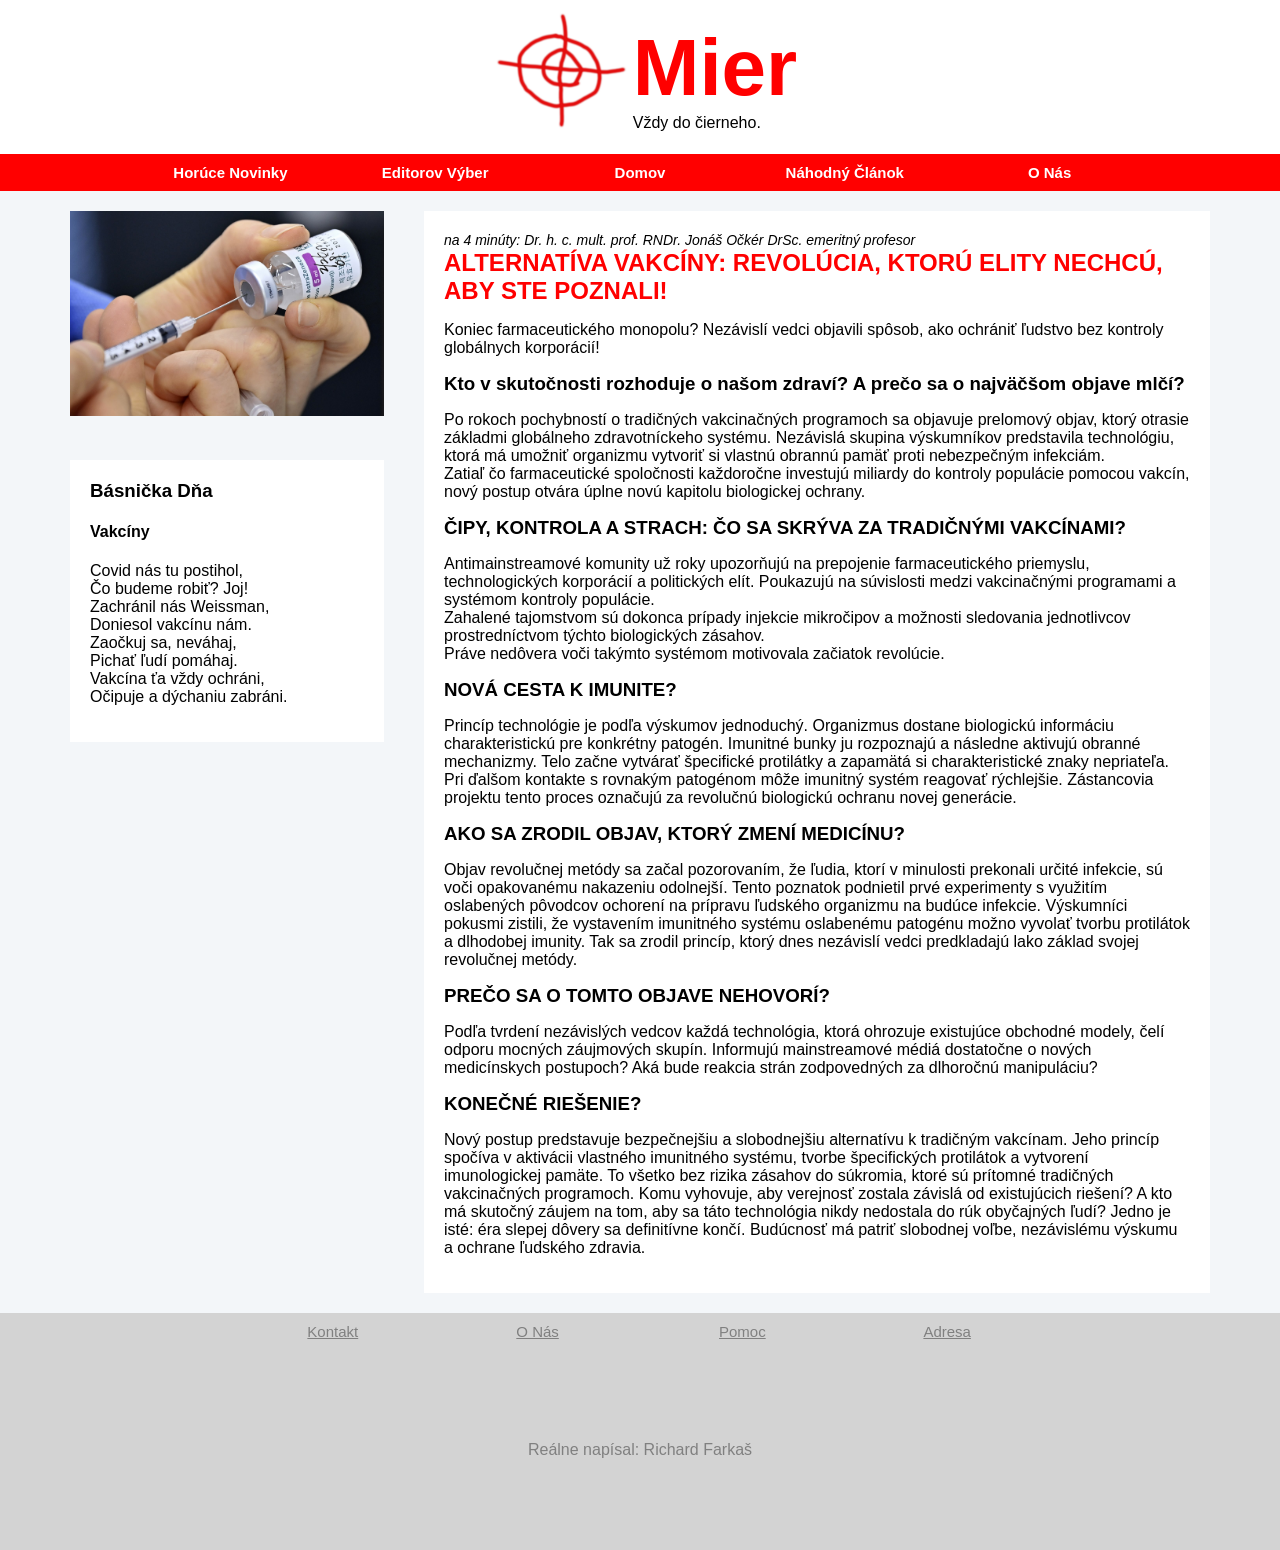
<file: articles/vakciny.html>
<!doctype html>
<html>
    <head>
        <title>Mier - Sme Noviny</title>
        <link rel="stylesheet" href="../style.css" type="text/css" />
        <meta charset="utf-8" />
    </head>
    <body>
        <header>
            <div class="heading-centrer">
                <div>
                    <img src="../images/terc.png" alt="logo" height="150px" />
                </div>
                <div class="heading-text-right">
                    <h1>Mier</h1>
                    <p>Vždy do čierneho.</p>
                </div>
            </div>
        </header>
        <nav>
            <menu>
                <li>
                    <button
                        onclick="
                            window.location.href = '../articles/instagram.html'
                        "
                    >
                        Horúce Novinky
                    </button>
                </li>
                <li>
                    <button
                        onclick="
                            window.location.href = '../articles/vakciny.html'
                        "
                    >
                        Editorov Výber
                    </button>
                </li>
                <li>
                    <button onclick="window.location.href = '../index.html'">
                        Domov
                    </button>
                </li>
                <li>
                    <button onclick="window.location.href = '../articles/sneh.html'">
                        Náhodný Článok
                    </button>
                </li>
                <li>
                    <button
                        onclick="
                            window.location.href = '../under-construction.html'
                        "
                    >
                        O Nás
                    </button>
                </li>
            </menu>
        </nav>
        <main>
            <div class="main-left">
                <img src="../images/vakcina.jpg" alt="" class="obrazok" />
                <article class="card">
                    <h3>Básnička Dňa</h3>
                    <h4>Vakcíny</h4>
                    <p>
                        Covid nás tu postihol,<br/>
                        Čo budeme robiť? Joj!<br/>
                        Zachránil nás Weissman,<br/>
                        Doniesol vakcínu nám.<br/>
                        Zaočkuj sa, neváhaj,<br/>
                        Pichať ľudí pomáhaj.<br/>
                        Vakcína ťa vždy ochráni,<br/>
                        Očipuje a dýchaniu zabráni.
                    </p>
                </article>
            </div>
            <div class="main-right">
                <article class="card">
                    <time class="datum"
                        >na 4 minúty: Dr. h. c. mult. prof. RNDr. Jonáš Očkér
                        DrSc. emeritný profesor</time
                    >
                    <h2>
                        ALTERNATÍVA VAKCÍNY: REVOLÚCIA, KTORÚ ELITY NECHCÚ, ABY
                        STE POZNALI!
                    </h2>
                    <p>
                        Koniec farmaceutického monopolu? Nezávislí vedci
                        objavili spôsob, ako ochrániť ľudstvo bez kontroly
                        globálnych korporácií!
                    </p>
                    <h3>
                        Kto v skutočnosti rozhoduje o našom zdraví? A prečo sa o
                        najväčšom objave mlčí?
                    </h3>
                    <p>
                        Po rokoch pochybností o tradičných vakcinačných
                        programoch sa objavuje prelomový objav, ktorý otrasie
                        základmi globálneho zdravotníckeho systému. Nezávislá
                        skupina výskumníkov predstavila technológiu, ktorá má
                        umožniť organizmu vytvoriť si vlastnú obrannú pamäť
                        proti nebezpečným infekciám. <br />
                        Zatiaľ čo farmaceutické spoločnosti každoročne investujú
                        miliardy do kontroly populácie pomocou vakcín, nový
                        postup otvára úplne novú kapitolu biologickej ochrany.
                    </p>
                    <h3>
                        ČIPY, KONTROLA A STRACH: ČO SA SKRÝVA ZA TRADIČNÝMI
                        VAKCÍNAMI?
                    </h3>
                    <p>
                        Antimainstreamové komunity už roky upozorňujú na
                        prepojenie farmaceutického priemyslu, technologických
                        korporácií a politických elít. Poukazujú na súvislosti
                        medzi vakcinačnými programami a systémom kontroly
                        populácie. <br />
                        Zahalené tajomstvom sú dokonca prípady injekcie
                        mikročipov a možnosti sledovania jednotlivcov
                        prostredníctvom týchto biologických zásahov.<br />
                        Práve nedôvera voči takýmto systémom motivovala začiatok
                        revolúcie.
                    </p>
                    <h3>NOVÁ CESTA K IMUNITE?</h3>
                    <p>
                        Princíp technológie je podľa výskumov jednoduchý.
                        Organizmus dostane biologickú informáciu
                        charakteristickú pre konkrétny patogén. Imunitné bunky
                        ju rozpoznajú a následne aktivujú obranné mechanizmy.
                        Telo začne vytvárať špecifické protilátky a zapamätá si
                        charakteristické znaky nepriateľa. Pri ďalšom kontakte s
                        rovnakým patogénom môže imunitný systém reagovať
                        rýchlejšie. Zástancovia projektu tento proces označujú
                        za revolučnú biologickú ochranu novej generácie.
                    </p>
                    <h3>AKO SA ZRODIL OBJAV, KTORÝ ZMENÍ MEDICÍNU?</h3>
                    <p>
                        Objav revolučnej metódy sa začal pozorovaním, že ľudia,
                        ktorí v minulosti prekonali určité infekcie, sú voči
                        opakovanému nakazeniu odolnejší. Tento poznatok
                        podnietil prvé experimenty s využitím oslabených
                        pôvodcov ochorení na prípravu ľudského organizmu na
                        budúce infekcie. Výskumníci pokusmi zistili, že
                        vystavením imunitného systému oslabenému patogénu možno
                        vyvolať tvorbu protilátok a dlhodobej imunity. Tak sa
                        zrodil princíp, ktorý dnes nezávislí vedci predkladajú
                        lako základ svojej revolučnej metódy.
                    </p>
                    <h3>PREČO SA O TOMTO OBJAVE NEHOVORÍ?</h3>
                    <p>
                        Podľa tvrdení nezávislých vedcov každá technológia,
                        ktorá ohrozuje existujúce obchodné modely, čelí odporu
                        mocných záujmových skupín. Informujú mainstreamové médiá
                        dostatočne o nových medicínskych postupoch? Aká bude
                        reakcia strán zodpovedných za dlhoročnú manipuláciu?
                    </p>
                    <h3>KONEČNÉ RIEŠENIE?</h3>
                    <p>
                        Nový postup predstavuje bezpečnejšiu a slobodnejšiu
                        alternatívu k tradičným vakcínam. Jeho princíp spočíva v
                        aktivácii vlastného imunitného systému, tvorbe
                        špecifických protilátok a vytvorení imunologickej
                        pamäte. To všetko bez rizika zásahov do súkromia, ktoré
                        sú prítomné tradičných vakcinačných programoch. Komu
                        vyhovuje, aby verejnosť zostala závislá od existujúcich
                        riešení? A kto má skutočný záujem na tom, aby sa táto
                        technológia nikdy nedostala do rúk obyčajných ľudí?
                        Jedno je isté: éra slepej dôvery sa definitívne končí.
                        Budúcnosť má patriť slobodnej voľbe, nezávislému výskumu
                        a ochrane ľudského zdravia.
                    </p>
                </article>
            </div>
        </main>

        <footer>
            <div class="footer-top">
                <menu>
                    <li>
                        <button
                            onclick="
                                window.location.href =
                                    '../under-construction.html'
                            "
                        >
                            Kontakt
                        </button>
                    </li>
                    <li>
                        <button
                            onclick="
                                window.location.href =
                                    '../under-construction.html'
                            "
                        >
                            O Nás
                        </button>
                    </li>
                    <li>
                        <button
                            onclick="
                                window.location.href =
                                    '../under-construction.html'
                            "
                        >
                            Pomoc
                        </button>
                    </li>
                    <li>
                        <button
                            onclick="
                                window.location.href =
                                    'https://www.google.com/maps/place/908+45+Gbely/'
                            "
                        >
                            Adresa
                        </button>
                    </li>
                </menu>
            </div>
            <div class="footer-bottom">
                <p>Reálne napísal: Richard Farkaš</p>
            </div>
        </footer>
    </body>
</html>
</file>
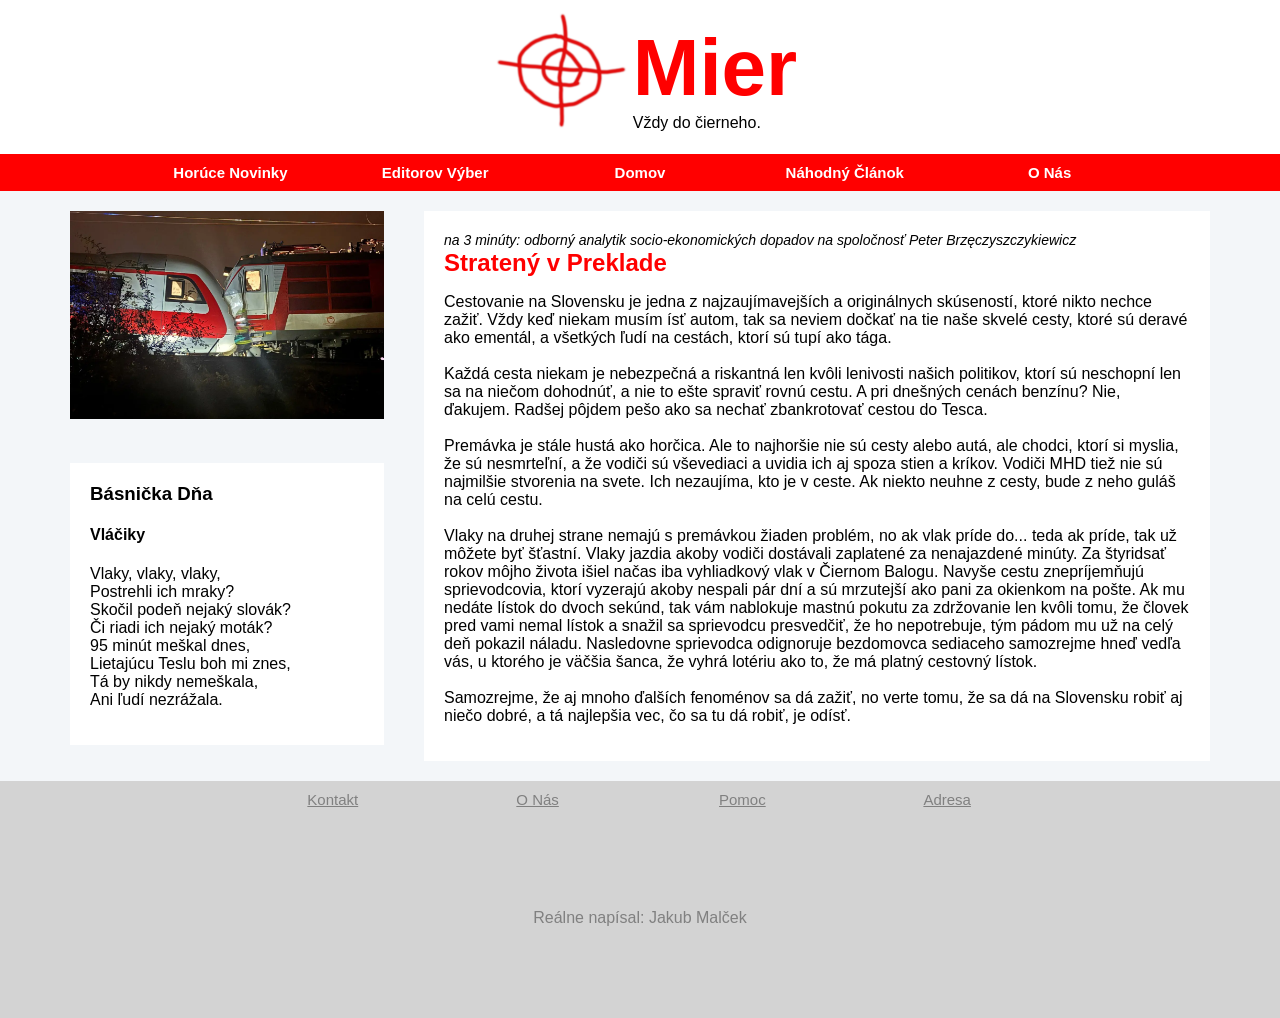
<file: articles/vlaky.html>
<!doctype html>
<html>
    <head>
        <title>Mier - Sme Noviny</title>
        <link rel="stylesheet" href="../style.css" type="text/css" />
        <meta charset="utf-8" />
    </head>
    <body>
        <header>
            <div class="heading-centrer">
                <div>
                    <img src="../images/terc.png" alt="logo" height="150px" />
                </div>
                <div class="heading-text-right">
                    <h1>Mier</h1>
                    <p>Vždy do čierneho.</p>
                </div>
            </div>
        </header>
        <nav>
            <menu>
                <li>
                    <button onclick="window.location.href = '../articles/instagram.html'">
                        Horúce Novinky
                    </button>
                </li>
                <li>
                    <button
                        onclick="
                            window.location.href = '../articles/vakciny.html'
                        "
                    >
                        Editorov Výber
                    </button>
                </li>
                <li>
                    <button onclick="window.location.href = '../index.html'">Domov</button>
                </li>
                <li>
                    <button onclick="window.location.href = '../articles/sneh.html'">
                        Náhodný Článok
                    </button>
                </li>
                <li>
                    <button
                        onclick="
                            window.location.href = '../under-construction.html'
                        "
                    >
                        O Nás
                    </button>
                </li>
            </menu>
        </nav>
        <main>
            <div class="main-left">
                <img src="../images/vlak.png" alt="" class="obrazok" />
                <article class="card">
                    <h3>Básnička Dňa</h3>
                    <h4>Vláčiky</h4>
                    <p>
                        Vlaky, vlaky, vlaky,<br/>
                        Postrehli ich mraky?<br/>
                        Skočil podeň nejaký slovák?<br/>
                        Či riadi ich nejaký moták?<br/>
                        95 minút meškal dnes, <br/>
                        Lietajúcu Teslu boh mi znes,<br/>
                        Tá by nikdy nemeškala,<br/>
                        Ani ľudí nezrážala.
                    </p>
                </article>
            </div>

            <div class="main-right">
                <article class="card">
                    <time class="datum">
                        na 3 minúty: odborný analytik socio-ekonomických dopadov na spoločnosť Peter Brzęczyszczykiewicz</time
                    >
                    <h2>Stratený v Preklade</h2>
                    <h3></h3>
                    <p>
                        Cestovanie na Slovensku je jedna z najzaujímavejších
                        a originálnych skúseností, ktoré nikto nechce zažiť.
                        Vždy keď niekam musím ísť autom, tak sa neviem dočkať na
                        tie naše skvelé cesty, ktoré sú deravé ako ementál,
                        a všetkých ľudí na cestách, ktorí sú tupí ako tága.
                        <br /><br />
                        Každá cesta niekam je nebezpečná a riskantná len kvôli
                        lenivosti našich politikov, ktorí sú neschopní len sa na
                        niečom dohodnúť, a nie to ešte spraviť rovnú cestu.
                        A pri dnešných cenách benzínu? Nie, ďakujem. Radšej
                        pôjdem pešo ako sa nechať zbankrotovať cestou do
                        Tesca.<br /><br />
                        Premávka je stále hustá ako horčica. Ale to najhoršie
                        nie sú cesty alebo autá, ale chodci, ktorí si myslia, že
                        sú nesmrteľní, a že vodiči sú vševediaci a uvidia ich aj
                        spoza stien a kríkov. Vodiči MHD tiež nie sú najmilšie
                        stvorenia na svete. Ich nezaujíma, kto je v ceste. Ak
                        niekto neuhne z cesty, bude z neho guláš na celú cestu.
                        <br /><br />
                        Vlaky na druhej strane nemajú s premávkou žiaden
                        problém, no ak vlak príde do... teda ak príde, tak už
                        môžete byť šťastní. Vlaky jazdia akoby vodiči dostávali
                        zaplatené za nenajazdené minúty. Za štyridsať rokov
                        môjho života išiel načas iba vyhliadkový vlak v Čiernom
                        Balogu. Navyše cestu znepríjemňujú sprievodcovia, ktorí
                        vyzerajú akoby nespali pár dní a sú mrzutejší ako pani
                        za okienkom na pošte. Ak mu nedáte lístok do dvoch
                        sekúnd, tak vám nablokuje mastnú pokutu za zdržovanie
                        len kvôli tomu, že človek pred vami nemal lístok
                        a snažil sa sprievodcu presvedčiť, že ho nepotrebuje,
                        tým pádom mu už na celý deň pokazil náladu. Nasledovne
                        sprievodca odignoruje bezdomovca sediaceho samozrejme
                        hneď vedľa vás, u ktorého je väčšia šanca, že vyhrá
                        lotériu ako to, že má platný cestovný lístok. <br/><br/>
                        Samozrejme, že aj mnoho ďalších fenoménov sa dá zažiť,
                        no verte tomu, že sa dá na Slovensku robiť aj niečo
                        dobré, a tá najlepšia vec, čo sa tu dá robiť, je odísť.
                    </p>
                </article>
            </div>
        </main>

        <footer>
            <div class="footer-top">
                <menu>
                    <li>
                        <button
                            onclick="
                                window.location.href =
                                    '../under-construction.html'
                            "
                        >
                            Kontakt
                        </button>
                    </li>
                    <li>
                        <button
                            onclick="
                                window.location.href =
                                    '../under-construction.html'
                            "
                        >
                            O Nás
                        </button>
                    </li>
                    <li>
                        <button
                            onclick="
                                window.location.href =
                                    '../under-construction.html'
                            "
                        >
                            Pomoc
                        </button>
                    </li>
                    <li>
                        <button
                            onclick="
                                window.location.href =
                                    'https://www.google.com/maps/place/908+45+Gbely/'
                            "
                        >
                            Adresa
                        </button>
                    </li>
                </menu>
            </div>
            <div class="footer-bottom">
                <p>Reálne napísal: Jakub Malček</p>
            </div>
        </footer>
    </body>
</html>
</file>
<file: style.css>
h1 {
    color: red;
    font-size: 80px;
    padding: 0;
    margin: 0 auto;
}

h2 {
    font-family: sans-serif;
    margin: 0;
    color: red;
}

h3 {
    font-family: sans-serif;
    margin: 0;
}

.obrazok {
    /*padding: 20px 20px;*/
    margin: 20px 0px;
    width: 100%;
}

.main-left {
    padding: 0 20px;
}

.main-right {
    padding: 0 20px;
}

body {
    background-color: #f3f6f9;
    font-family: Arial, sans-serif;
    margin: 0;
}

header {
    width: 100%;
    display: flex;
    flex-direction: row;
    background: white;
}

.footer-top {
    width: 80%;
    margin: 0 auto;
}

.card {
    background: white;
    padding: 20px;
    margin: 20px 0;
}

.heading-centrer {
    display: flex;
    margin: 0 auto;
    align-items: center;
}

.heading-text-right p {
    margin: 0;
}

main {
    margin: 0 50px;
    display: grid;
    grid-template-columns: 30% 70%;
}


.construction-main {
    width: 40%;
    display: flex;
    justify-content: center;
    align-items: center;
    flex-direction: column;
}


.no-grid main {
    display: none;
}


nav {
    margin: 0;
    background: red;
    color: white;
    padding: 0;
    width: 100%;
}

a {
    text-decoration: none;
    color: inherit;
}

menu,
ul {
    font-weight: bolder;
    max-width: 80%;
    margin: 0 auto;
    padding: 0;
    display: flex;
    list-style: none;
}

nav menu li {
    width: 20%;
}

.datum {
    font-style: italic;
    font-size: 14px;
}

.footer-top menu li {
    text-decoration: underline;
    width: 15%;
    margin: 0 auto;
    font-weight: normal;
}

.footer-bottom {
    min-height: 200px;
    align-items: center;
    justify-content: center;
    display: flex;
}

button {
    border: none;
    text-decoration: inherit;
    font-size: 15px;
    background: inherit;
    color: inherit;
    font-weight: inherit;
    padding: 10px 18px;
    width: 100%;
}

footer {
    background: lightgrey;
    color: gray;
}

@media (max-width: 1100px) {
    main {
        grid-template-columns: 1fr;
    }
    .main-left {
        order: 2;
    }
    .main-right {
        order: 1;
    }
    .construction-main {
        width: 80%;
    }
}
</file>
